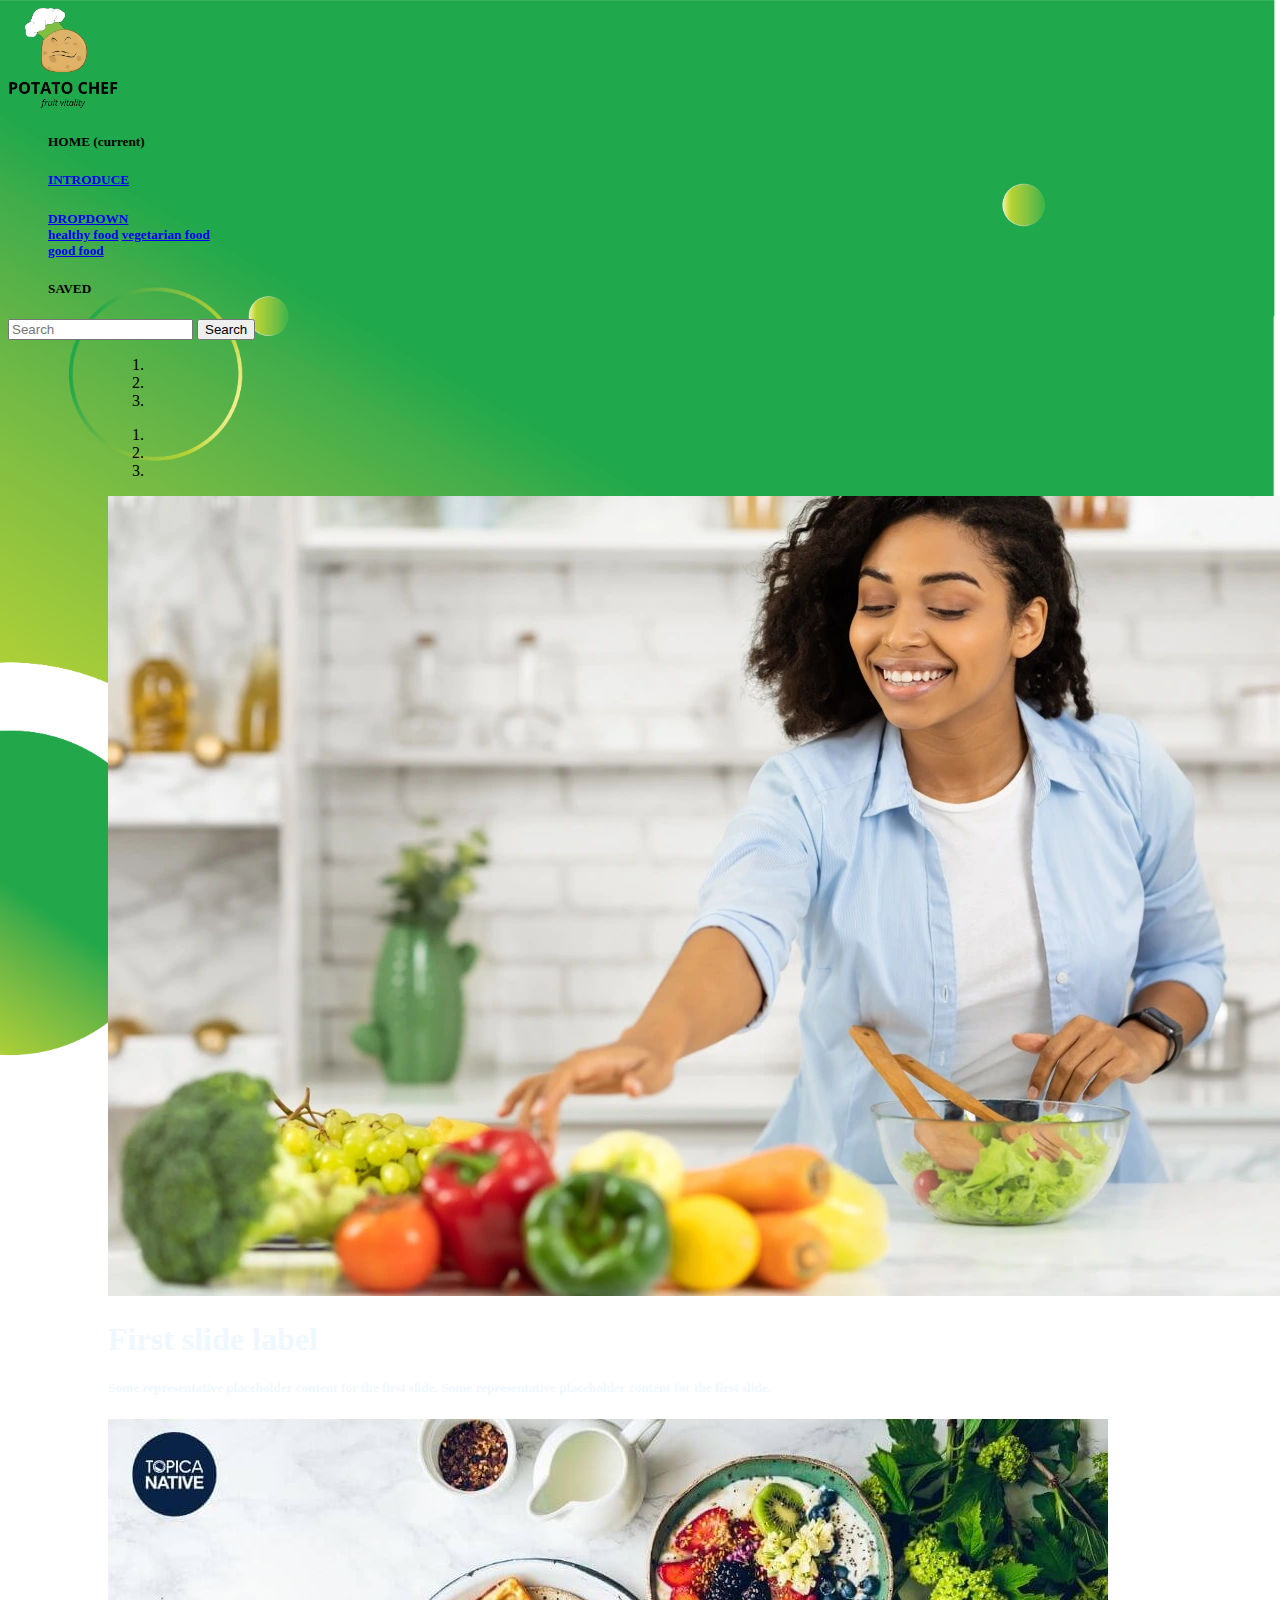
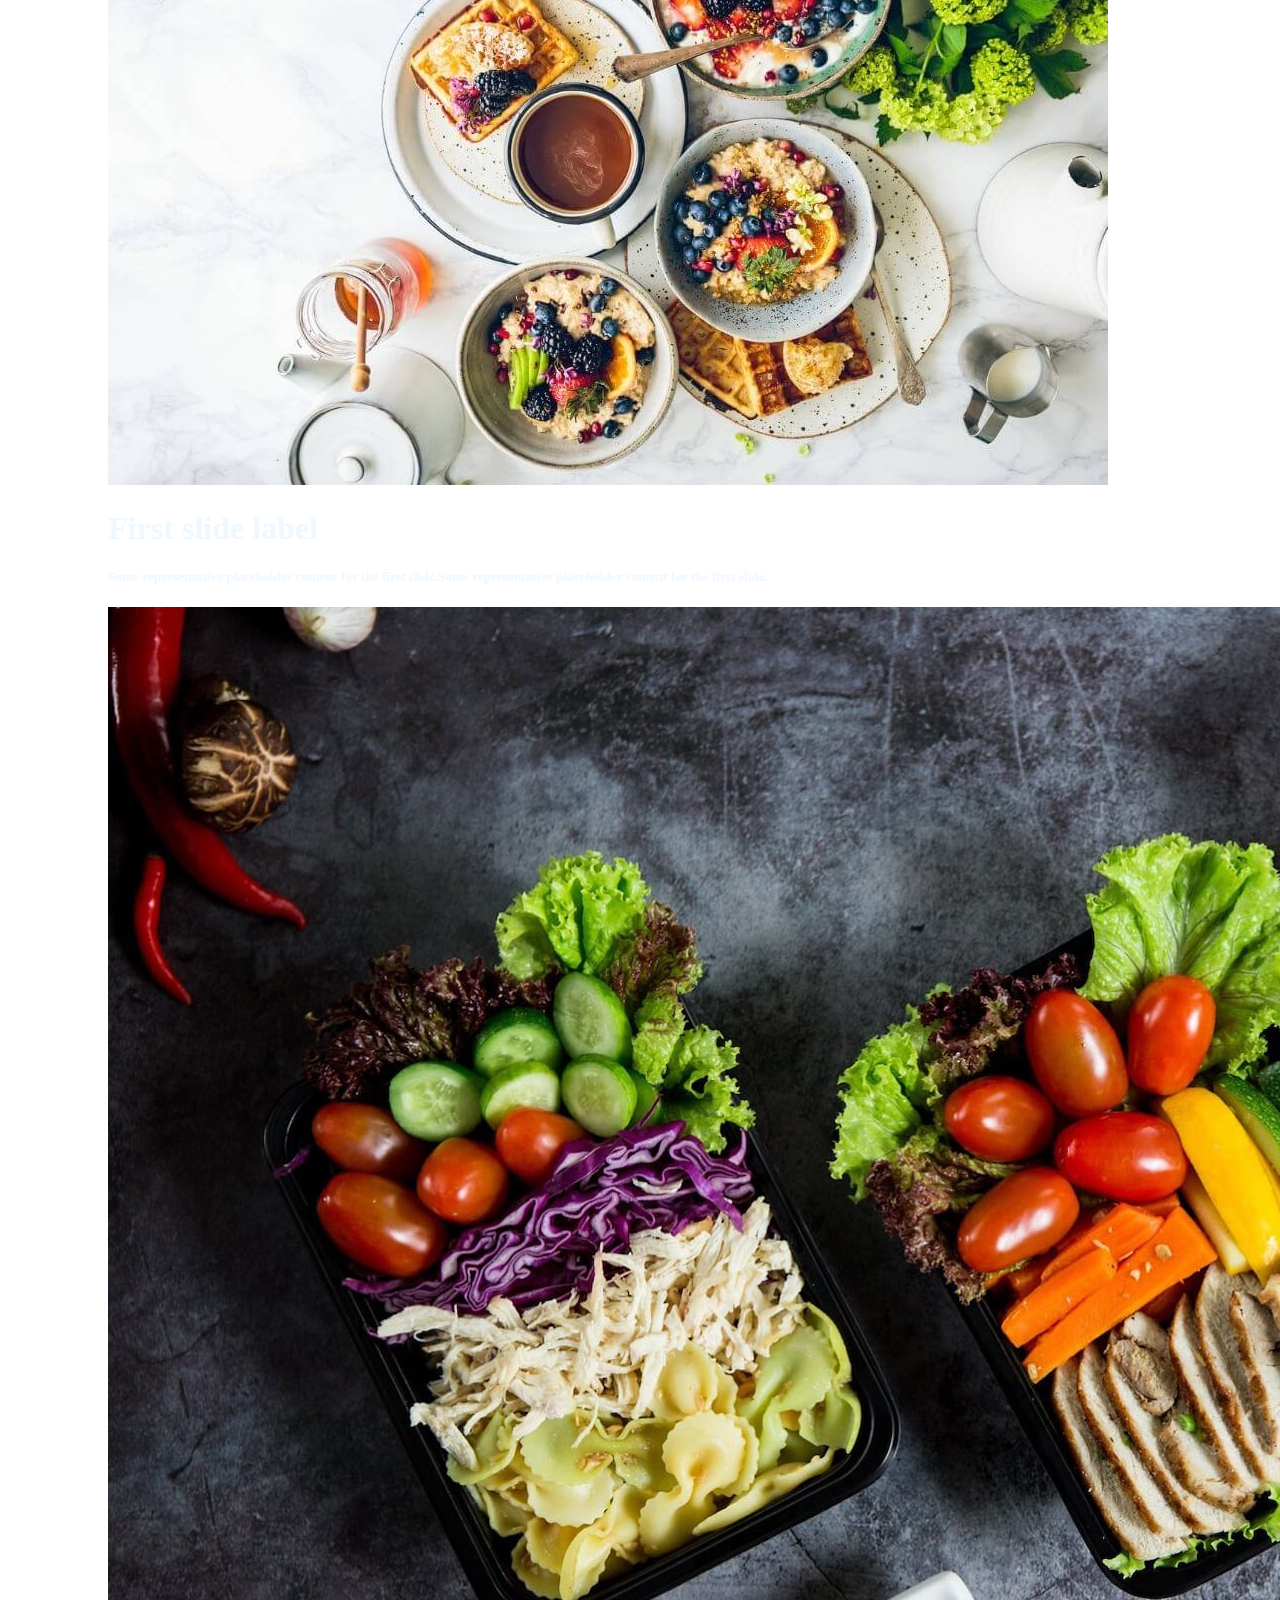
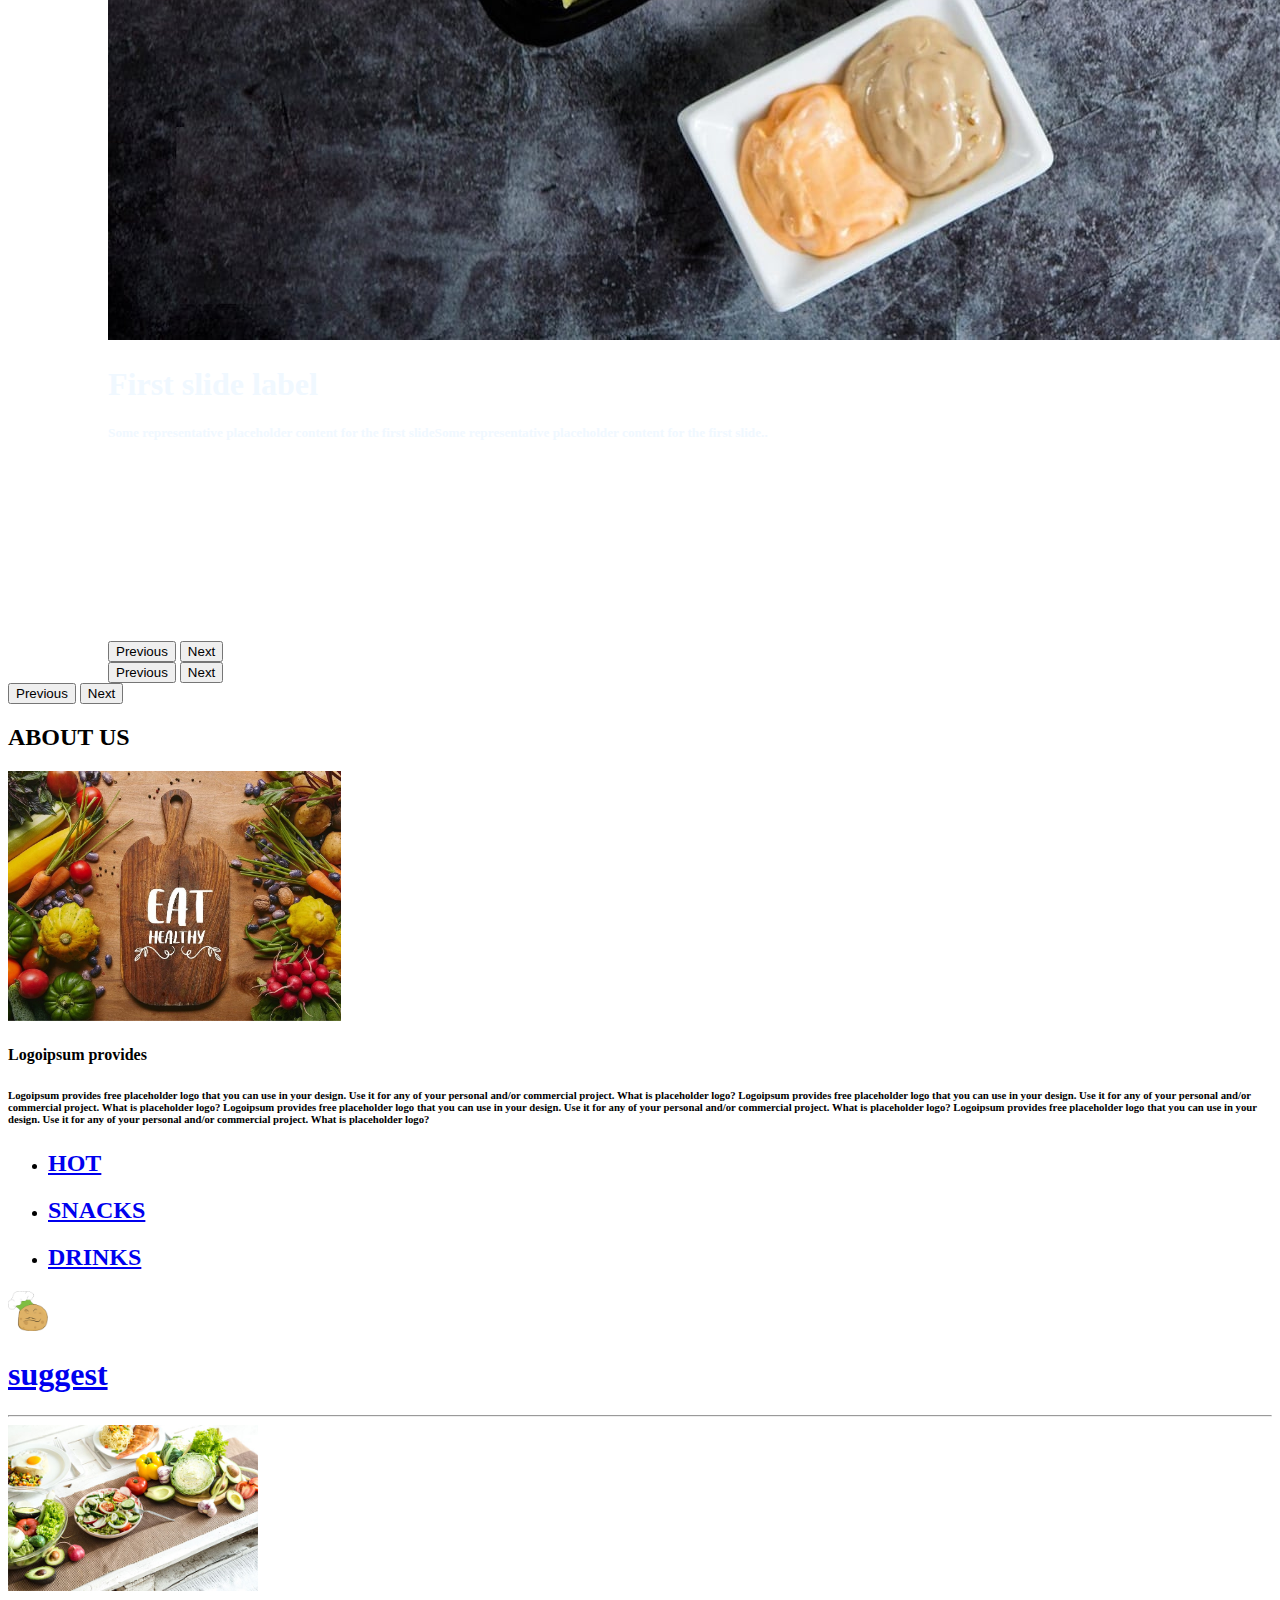
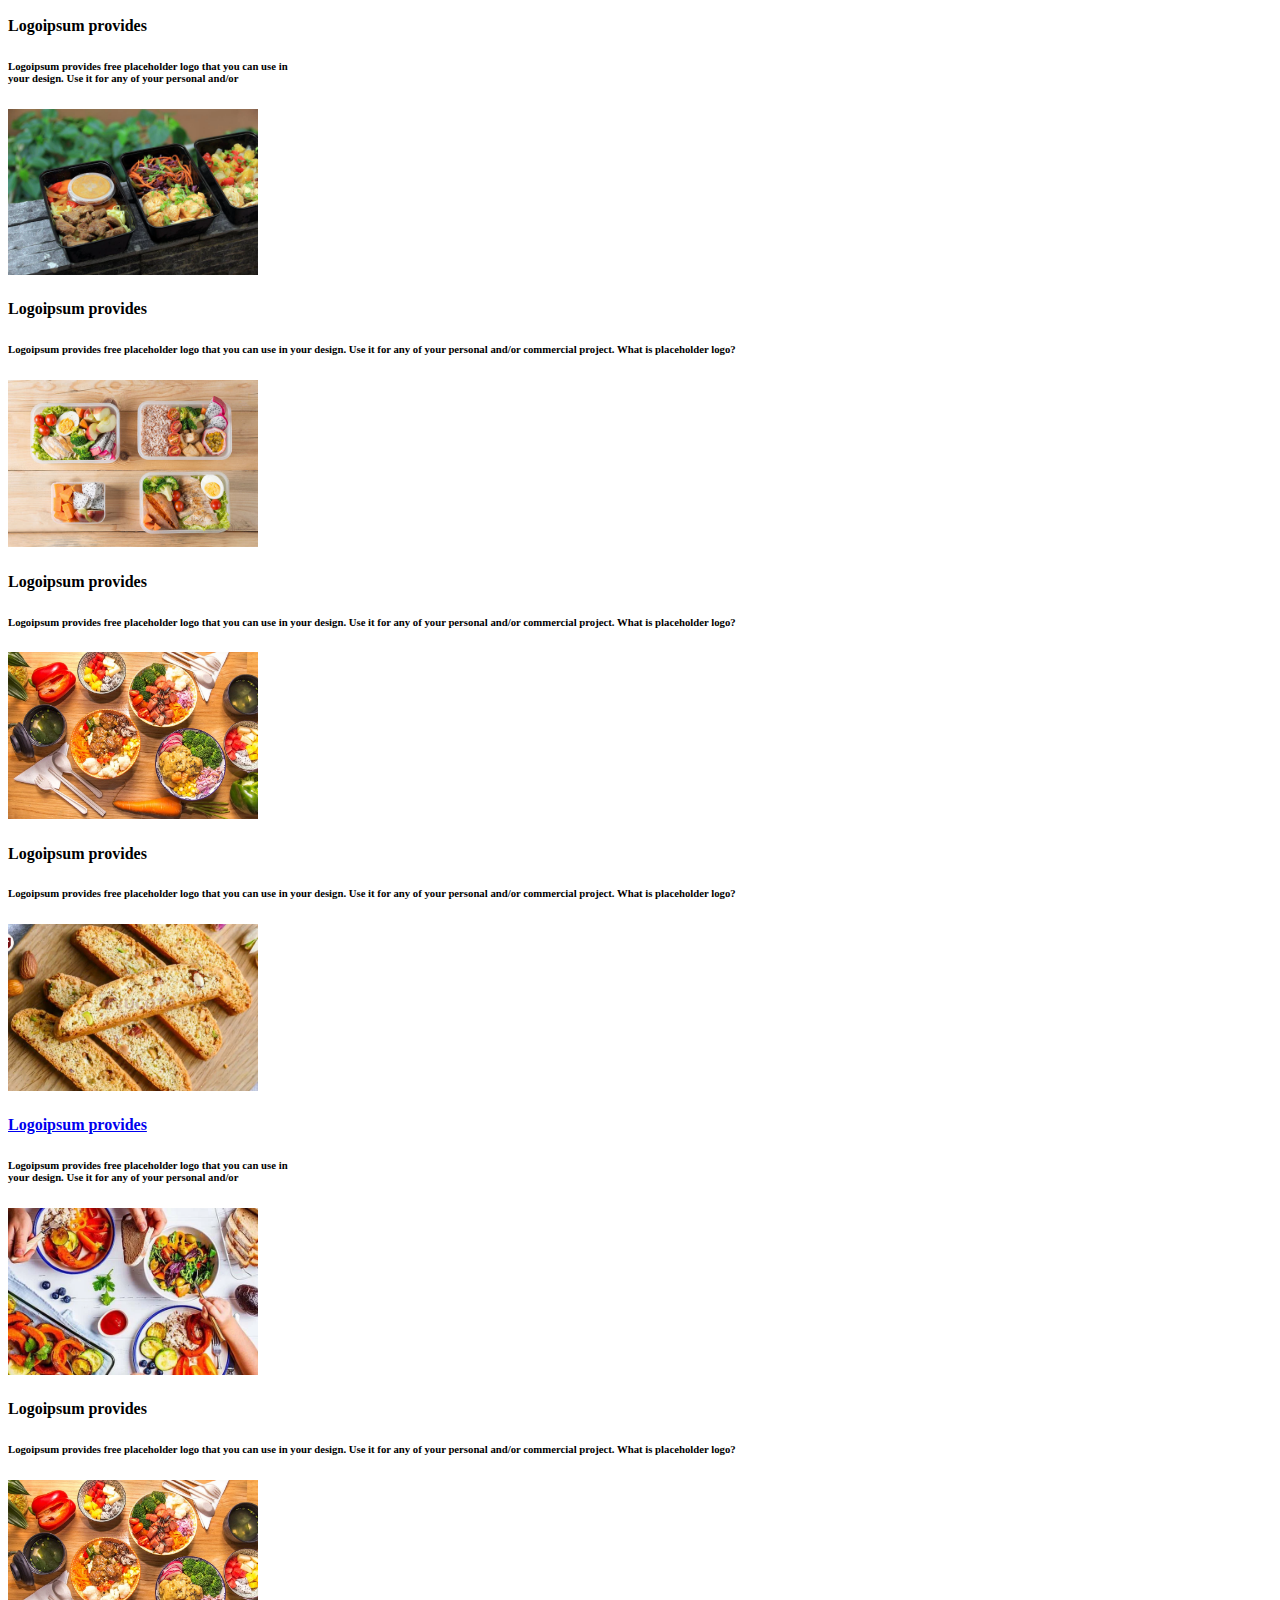
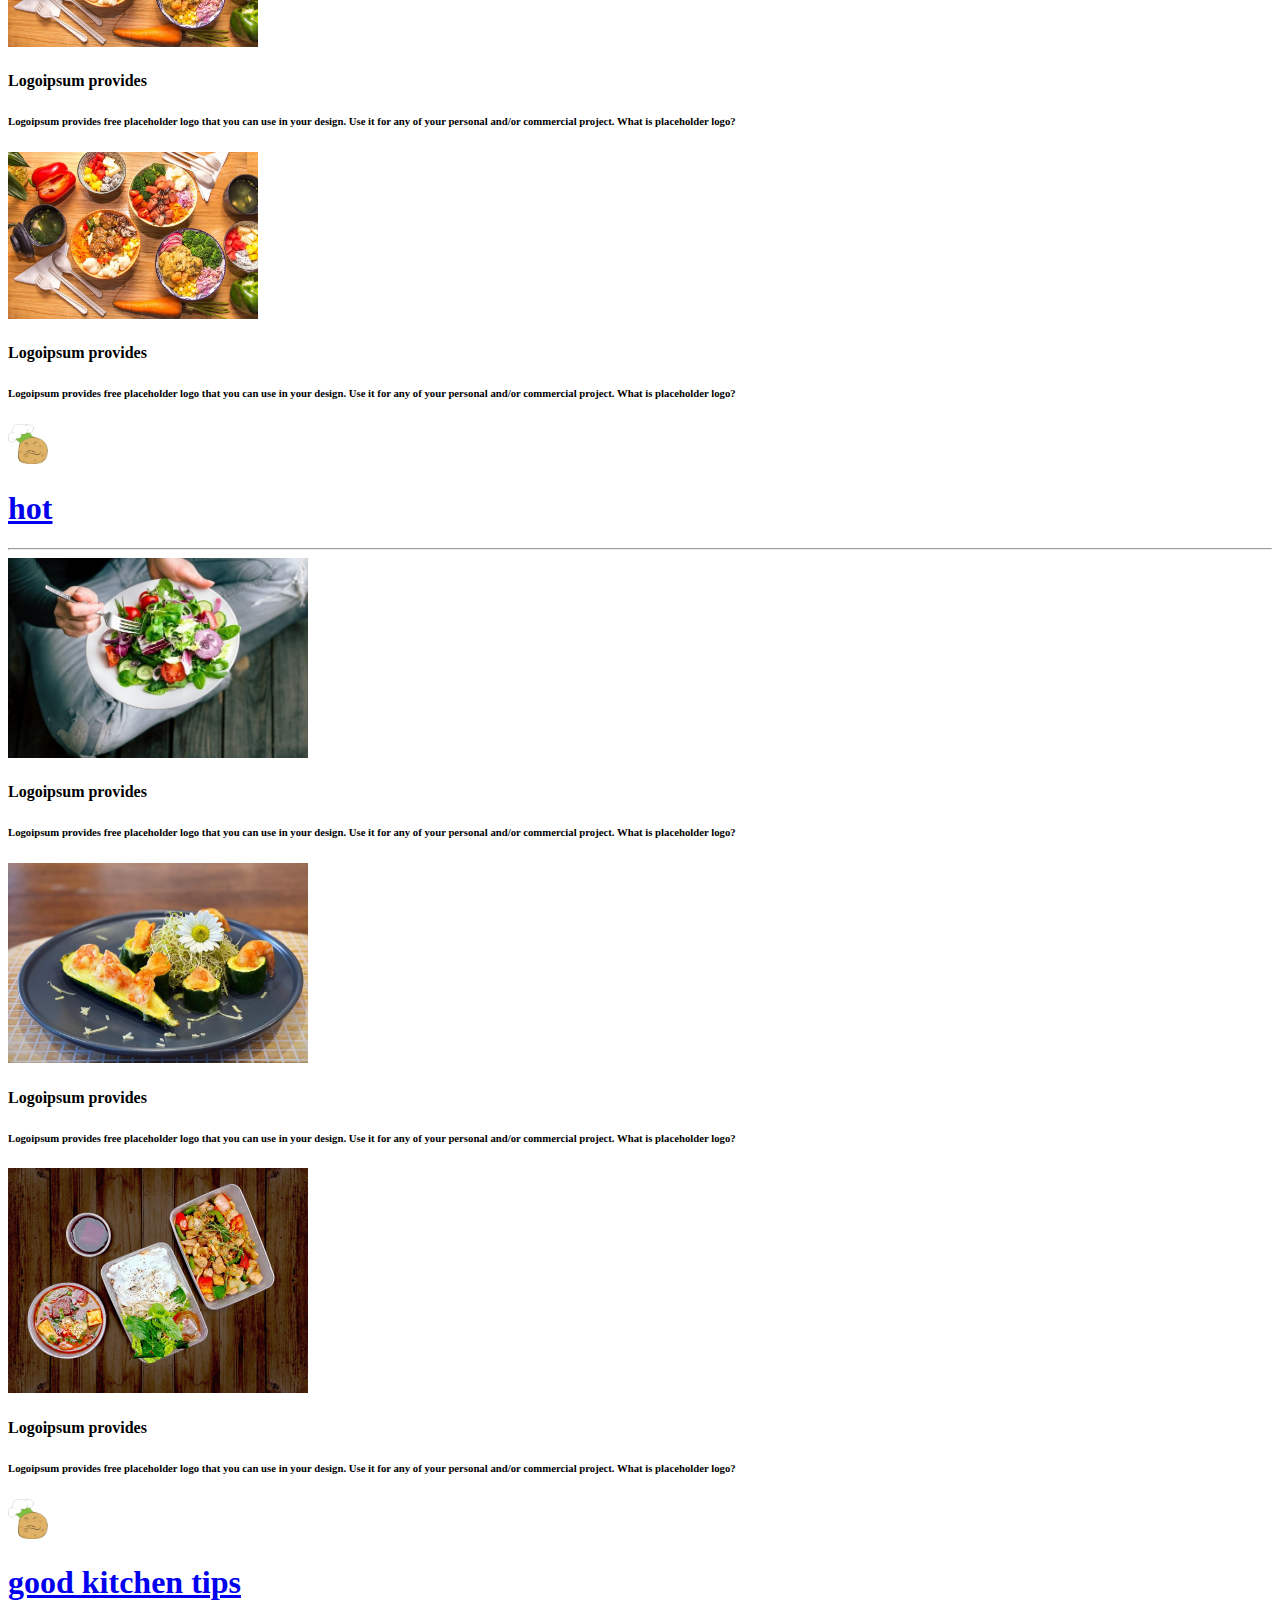
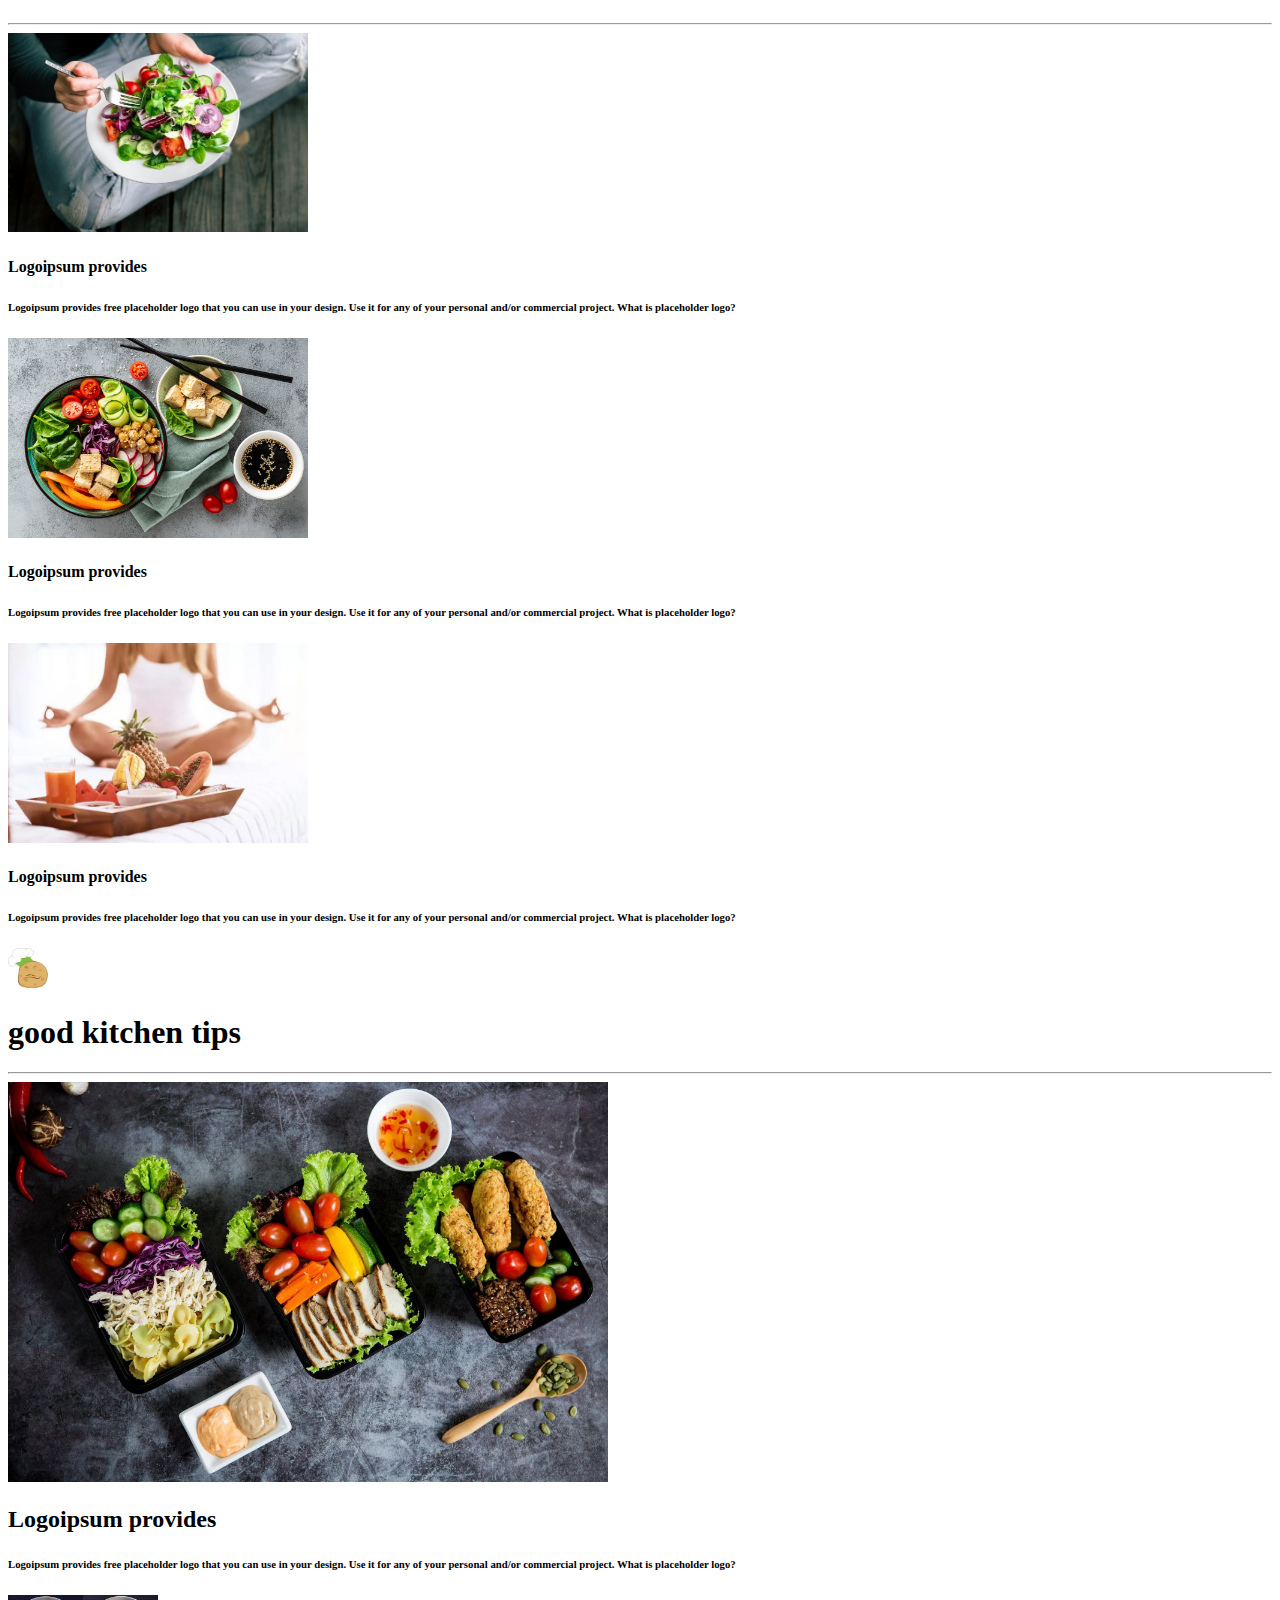
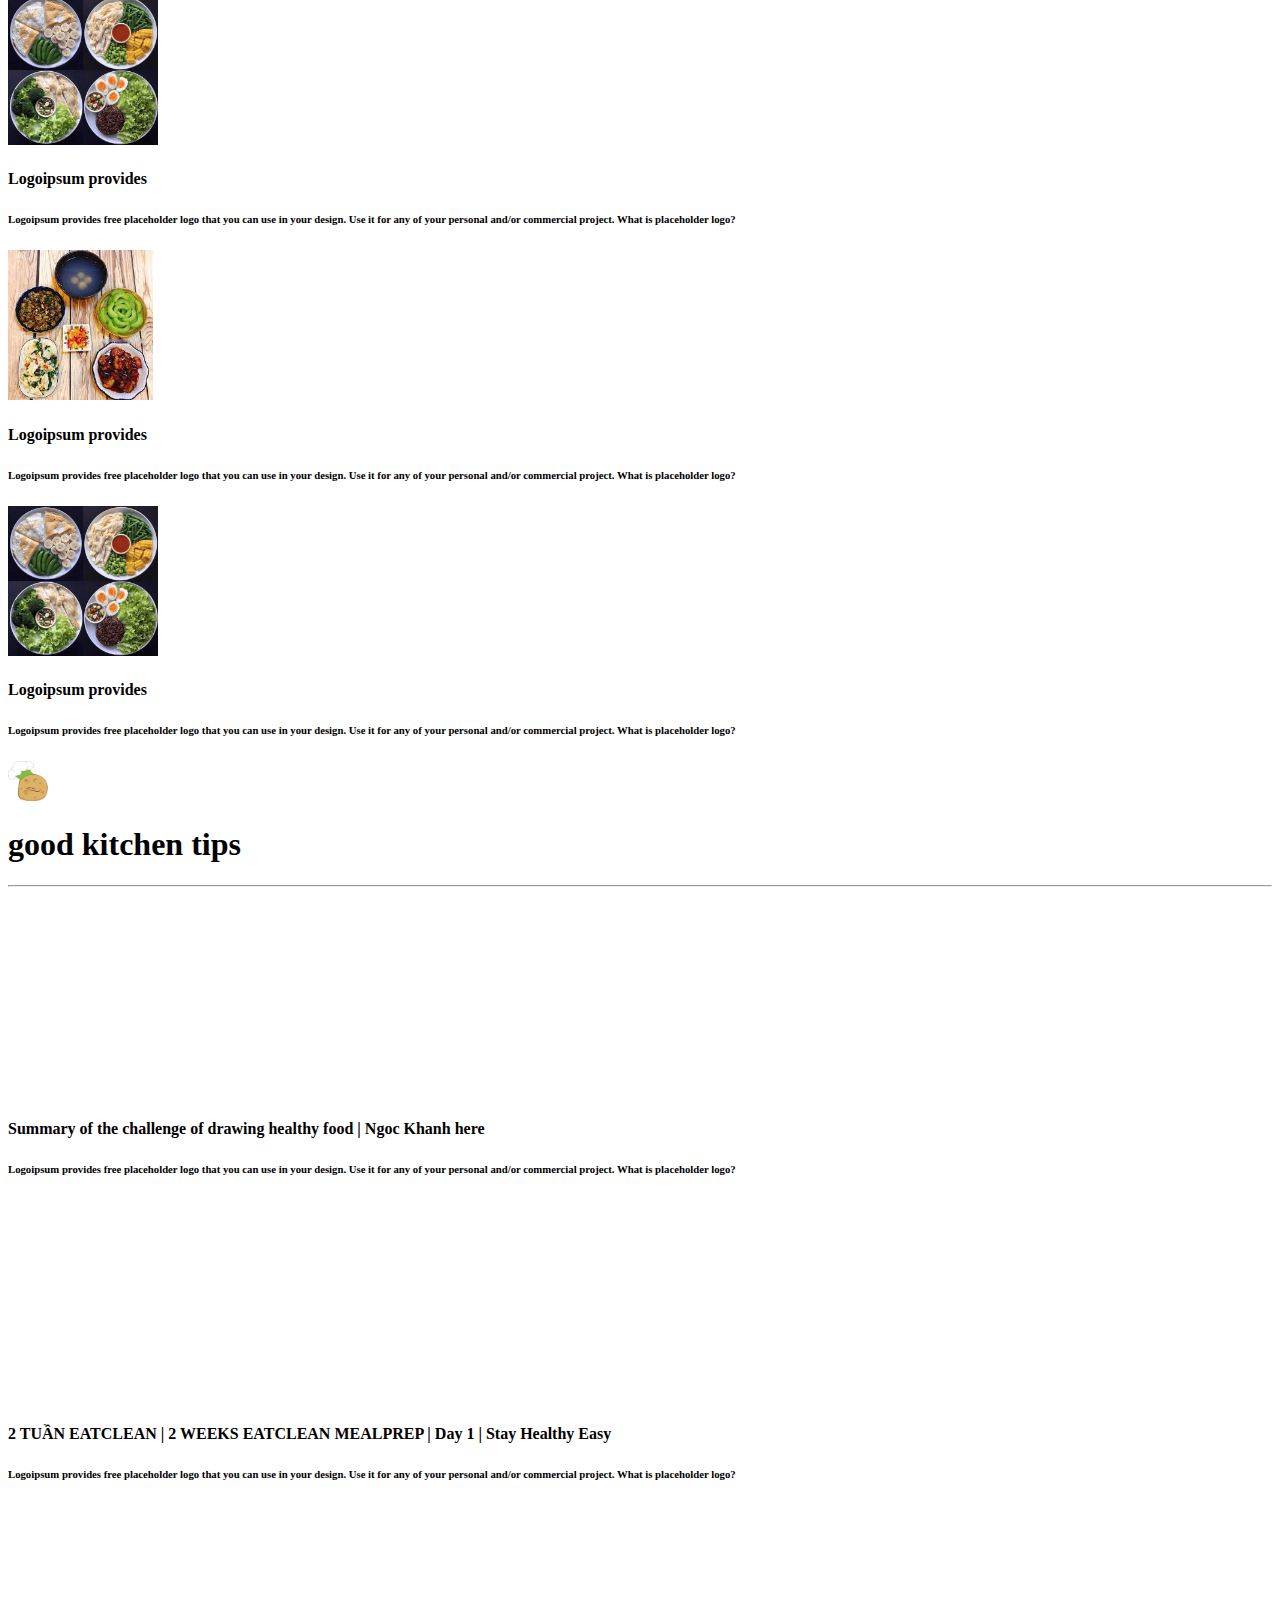
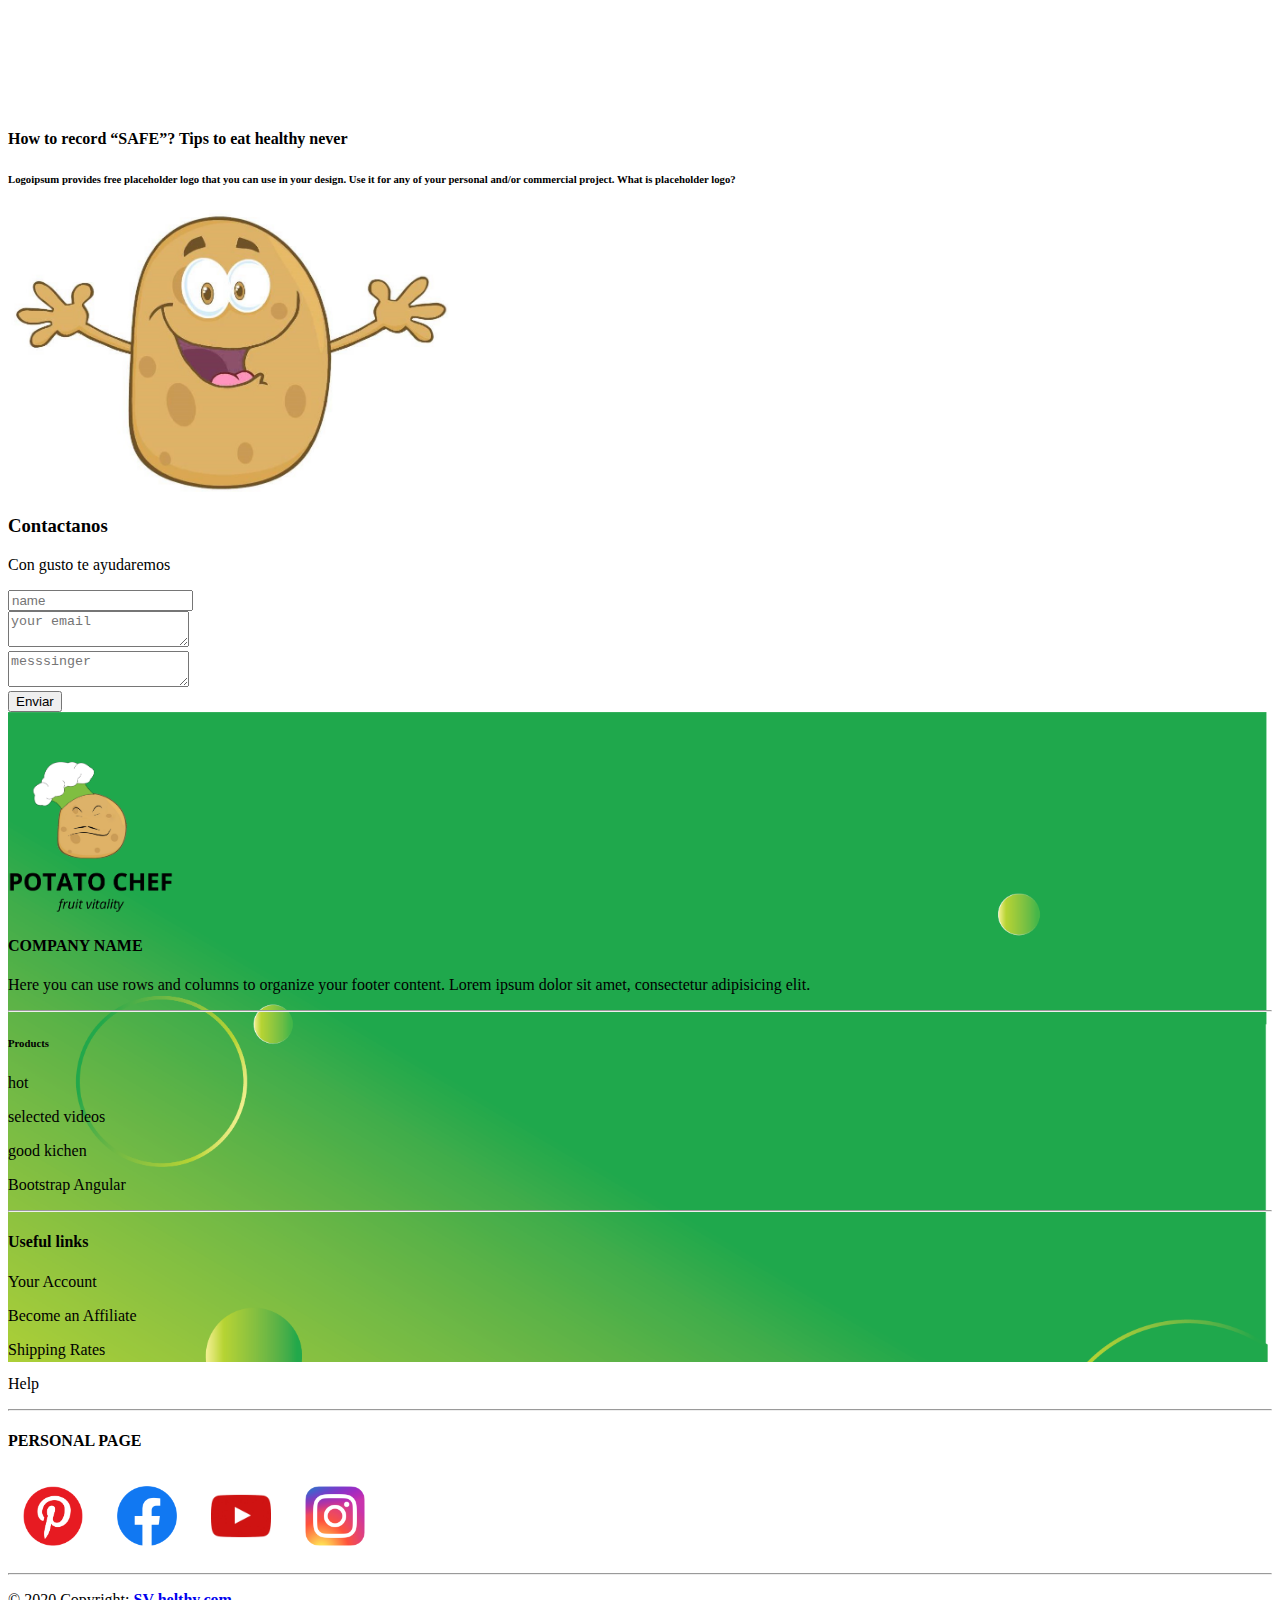
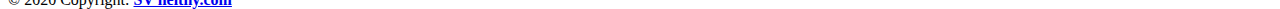
<file: index.html>
<!doctype html>
<html>
<head>
<meta charset="utf-8">
<title>Untitled Document</title>
	<link type="text/css" rel="stylesheet" href="bai555.css">
	<link rel="stylesheet" href="https://cdn.jsdelivr.net/npm/bootstrap@4.6.1/dist/css/bootstrap.min.css" integrity="sha384-zCbKRCUGaJDkqS1kPbPd7TveP5iyJE0EjAuZQTgFLD2ylzuqKfdKlfG/eSrtxUkn" crossorigin="anonymous">
</head>
	<body>
	<nav class="navbar navbar-expand-lg navbar-light p-4 bg-success shadow rounded">
 <div class="text-center pl-5">
			<img height="100px"  src="logo.png" class="rounded" alt="C:\Users\Uyen Nguyen\bai555\">
		</div>

  <div class="collapse navbar-collapse px-5" id="navbarSupportedContent">
    <ul class="navbar-nav mr-auto ">
      <h5 class="nav-item active ">
        <a class="nav-link text-warning " >HOME <span class="sr-only">(current)</span></a>
      </h5>
      <h5 class="nav-item ">
        <a class="nav-link text-warning ml-3" href="gioithieu.html"> INTRODUCE</a>
      </h5>
      <h5 class="nav-item dropdown">
        <a class="nav-link dropdown-toggle text-warning ml-3" href="#" id="navbarDropdown" role="button" data-toggle="dropdown" aria-expanded="false">
          DROPDOWN
        </a>
        <div class="dropdown-menu" aria-labelledby="navbarDropdown">
          <a class="dropdown-item" href="congthuc2.html">healthy food</a>
          <a class="dropdown-item" href="coongthuc.html">vegetarian food</a>
          <div class="dropdown-divider"></div>
          <a class="dropdown-item" href="congthuc2.html">good food</a>
        </div>
      </h5>
      <h5 class="nav-item">
        <a class="nav-link disabled text-warning ml-3"> SAVED</a>
      </h5>
    </ul>
    <form class="form-inline my-2 my-lg-0">
      <input class="form-control mr-sm-2" type="search" placeholder="Search" aria-label="Search">
      <button class="btn btn-outline my-2 my-sm-0 bg-warning" type="submit">Search</button>
    </form>
  </div>
</nav>
	<div id="carouselExampleIndicators" class="carousel slide" data-ride="carousel">
  <ol class="carousel-indicators">
    <li data-target="#carouselExampleIndicators" data-slide-to="0" class="active"></li>
    <li data-target="#carouselExampleIndicators" data-slide-to="1"></li>
    <li data-target="#carouselExampleIndicators" data-slide-to="2"></li>
  </ol>
 <div id="carouselExampleCaptions" class="carousel slide" data-ride="carousel">
  <ol class="carousel-indicators">
    <li data-target="#carouselExampleCaptions" data-slide-to="0" class="active"></li>
    <li data-target="#carouselExampleCaptions" data-slide-to="1"></li>
    <li data-target="#carouselExampleCaptions" data-slide-to="2"></li>
  </ol>
  <div class="carousel-inner">
    <div class="carousel-item active  p-5">
      <img src="young-woman-healthy-meals.webp" class="d-block w-100" alt="C:\Users\Uyen Nguyen\bai555\">
      <div class="carousel-caption d-none d-md-block mb-5 text-warning bg-white btn">
        <h1>First slide label</h1>
        <h5>Some representative placeholder content for the first slide.
		  Some representative placeholder content for the first slide.</h5>
      </div>
    </div>
    <div class="carousel-item p-5">
      <img src="healthy-food-topica.jpg" class="d-block w-100" alt="C:\Users\Uyen Nguyen\bai555\">
      <div class="carousel-caption d-none d-md-block mb-5 text-warning bg-white btn">
         <h1>First slide label</h1>
        <h5>Some representative placeholder content for the first slide.Some representative placeholder content for the first slide.</h5>
      </div>
    </div>
    <div class="carousel-item  p-5">
      <img src="fitfood-feature.jpg" class="d-block w-100" alt="C:\Users\Uyen Nguyen\bai555\">
      <div class="carousel-caption d-none d-md-block mb-5 text-warning bg-white btn">
          <h1>First slide label</h1>
        <h5>Some representative placeholder content for the first slideSome representative placeholder content for the first slide..</h5>
      </div>
    </div>
  </div>
  <button class="carousel-control-prev" type="button" data-target="#carouselExampleCaptions" data-slide="prev">
    <span class="carousel-control-prev-icon" aria-hidden="true"></span>
    <span class="sr-only">Previous</span>
  </button>
  <button class="carousel-control-next" type="button" data-target="#carouselExampleCaptions" data-slide="next">
    <span class="carousel-control-next-icon" aria-hidden="true"></span>
    <span class="sr-only">Next</span>
  </button>
</div>
  <button class="carousel-control-prev" type="button" data-target="#carouselExampleIndicators" data-slide="prev">
    <span class="carousel-control-prev-icon" aria-hidden="true"></span>
    <span class="sr-only">Previous</span>
  </button>
  <button class="carousel-control-next" type="button" data-target="#carouselExampleIndicators" data-slide="next">
    <span class="carousel-control-next-icon" aria-hidden="true"></span>
    <span class="sr-only">Next</span>
  </button>
</div>
  <button class="carousel-control-prev" type="button" data-target="#carouselExampleCaptions" data-slide="prev">
    <span class="carousel-control-prev-icon" aria-hidden="true"></span>
    <span class="sr-only">Previous</span>
  </button>
  <button class="carousel-control-next" type="button" data-target="#carouselExampleCaptions" data-slide="next">
    <span class="carousel-control-next-icon" aria-hidden="true"></span>
    <span class="sr-only">Next</span>
  </button>
		<div class="container trang2 mt-5">
			<div class="m-5">
			<h2 class=" text-center display-4 font-weight-bold text-success">ABOUT US</h2>
           </div>		<div class="row mt-3">
								<div class="col-4 mb-5">
					<img  height="250px" src="banh-ngu-coc-an-kieng-baker-baking-blog-92-390ef7cb-af58-435b-bf12-5432bf5f9e23.webp" alt="C:\Users\Uyen Nguyen\bai555\"></div>
								<div class="col-8">
					<h4 class="mb-3">Logoipsum provides</h4>
					<h6 class="text-black-50 ">Logoipsum provides free placeholder logo that you can use in your design. Use it for any of your personal and/or commercial project. What is placeholder logo? Logoipsum provides free placeholder logo that you can use in your design. Use it for any of your personal and/or commercial project. What is placeholder logo? Logoipsum provides free placeholder logo that you can use in your design. Use it for any of your personal and/or commercial project. What is placeholder logo? Logoipsum provides free placeholder logo that you can use in your design. Use it for any of your personal and/or commercial project. What is placeholder logo?</h6>
									</div>
							</div>	
			</div>
	<div id="navbar-example2" class="navbar navbar-light pt-5 bg-success mt-5">
<ul class="nav nav-pills pb-5">
    <li class="nav-item ">
      <a class="nav-link text-warning " href="#fat"><h2>HOT</h2></a>
    </li>
    <li class="nav-item">
      <a class="nav-link text-warning " href="#mdo"><h2>SNACKS</h2></a>
    </li>
    <li class="nav-item ">
      <a class="nav-link text-warning bg-transparent" href="#man"><h2>DRINKS</h2></a>
    </li>
  </ul>
</div>
<div data-spy="scroll" data-target="#navbar-example2" data-offset="0" class="p-5 "> 
  <div id="fat" class="container">
	  <div class="row py-4">
			<img width="40px" height="40px" src="logo o.png" alt="C:\Users\Uyen Nguyen\bai555\">
		  <a href="gioithieu.html"> <h1 class="text-success pl-3">suggest</h1></a>
			<hr class="bor m-4">
				</div>
	 <div class="row ">
				<div class="col-3" style="width:18rem">
					<a href="coongthuc.html"><img class="shadow-lg bg-white rounded" width="250" src="eat-clean-la-gi-01.jpg" alt="C:\Users\Uyen Nguyen\bai555\"></a>
					<h4 class="py-3 text-success">Logoipsum provides</h4>
					<h6 class="text-black-50 ">Logoipsum provides free placeholder logo that you can use in your design. Use it for any of your personal and/or </h6>
			</div>
						<div class="col-3">
					<img class="shadow-lg bg-white rounded" width="250" src="ems3-15542620135731935027285.webp" alt="C:\Users\Uyen Nguyen\bai555\">
					<h4 class="py-3">Logoipsum provides</h4>
					<h6 class="text-black-50">Logoipsum provides free placeholder logo that you can use in your design. Use it for any of your personal and/or commercial project. What is placeholder logo?</h6>
			</div>
						<div class="col-3">
					<img class="shadow-lg bg-white rounded" width="250" src="b0d386720ab8392878162b6a614d8e0a.png" alt="C:\Users\Uyen Nguyen\bai555\">
					<h4 class="py-3">Logoipsum provides</h4>
					<h6 class="text-black-50">Logoipsum provides free placeholder logo that you can use in your design. Use it for any of your personal and/or commercial project. What is placeholder logo?</h6>
			</div>
		 			<div class="col-3">
					<img class="shadow-lg bg-white rounded" width="250" src="dia-chi-ban-do-an-healthy-ngon-va-chat-luong-nhat-hai-phong-279699.jpg" alt="C:\Users\Uyen Nguyen\bai555\">
					<h4 class="py-3">Logoipsum provides</h4>
					<h6 class="text-black-50">Logoipsum provides free placeholder logo that you can use in your design. Use it for any of your personal and/or commercial project. What is placeholder logo?</h6>
			</div>
				</div>
	   <div class="row py-5">
				<div class="col-3" style="width:18rem">
					<img class="shadow-lg bg-white rounded" width="250" src="Untitled.jpg" alt="C:\Users\Uyen Nguyen\bai555\">
					<a href="coongthuc.html"><h4 class="py-3 text-success">Logoipsum provides</h4></a>
					<h6 class="text-black-50 ">Logoipsum provides free placeholder logo that you can use in your design. Use it for any of your personal and/or </h6>
			</div>
						<div class="col-3">
					<img class="shadow-lg bg-white rounded" width="250" src="che-do-an-healthy-giup-phan-cai-thien-suc-khoe (1).webp" alt="C:\Users\Uyen Nguyen\bai555\">
					<h4 class="py-3">Logoipsum provides</h4>
					<h6 class="text-black-50">Logoipsum provides free placeholder logo that you can use in your design. Use it for any of your personal and/or commercial project. What is placeholder logo?</h6>
			</div>
						<div class="col-3">
					<img class="shadow-lg bg-white rounded" width="250" src="dia-chi-ban-do-an-healthy-ngon-va-chat-luong-nhat-hai-phong-279699.jpg" alt="C:\Users\Uyen Nguyen\bai555\">
					<h4 class="py-3">Logoipsum provides</h4>
					<h6 class="text-black-50">Logoipsum provides free placeholder logo that you can use in your design. Use it for any of your personal and/or commercial project. What is placeholder logo?</h6>
			</div>
		 			<div class="col-3">
					<img class="shadow-lg bg-white rounded" width="250" src="dia-chi-ban-do-an-healthy-ngon-va-chat-luong-nhat-hai-phong-279699.jpg" alt="C:\Users\Uyen Nguyen\bai555\">
					<h4 class="py-3">Logoipsum provides</h4>
					<h6 class="text-black-50">Logoipsum provides free placeholder logo that you can use in your design. Use it for any of your personal and/or commercial project. What is placeholder logo?</h6>
			</div>
				</div>
	  </div>
	</div>
  <div id="mdo" class="container py-5 my-5">
	 <div class="row">
			<img width="40px" height="40px" src="logo o.png" alt="C:\Users\Uyen Nguyen\bai555\">
			<a href="coongthuc.html"><h1 class="text-success pl-4">hot</h1></a>
			<hr class="bor">
				</div>
	<div class="row  my-4">
				<div class="col-4">
					<a href="gioithieu.html"><img width="300" src="1851_a-person-sitting-on-the-floor-eating-a-healthy-salad.jpg" alt="C:\Users\Uyen Nguyen\bai555\"></a>
					<h4 class="py-3 text-success">Logoipsum provides</h4>
					<h6 class="text-black-50">Logoipsum provides free placeholder logo that you can use in your design. Use it for any of your personal and/or commercial project. What is placeholder logo?</h6>
			</div>
						<div class="col-4">
					<img width="300" src="61.jpg" alt="C:\Users\Uyen Nguyen\bai555\">
					<h4 class="py-3">Logoipsum provides</h4>
					<h6 class="text-black-50">Logoipsum provides free placeholder logo that you can use in your design. Use it for any of your personal and/or commercial project. What is placeholder logo?</h6>
			</div>
						<div class="col-4">
					<img width="300" src="xanh3-15542619816001403234919.webp" alt="C:\Users\Uyen Nguyen\bai555\">
					<h4 class="py-3">Logoipsum provides</h4>
					<h6 class="text-black-50">Logoipsum provides free placeholder logo that you can use in your design. Use it for any of your personal and/or commercial project. What is placeholder logo?</h6>
			</div>
				</div>
	  </div>
	              <div id="man" class="container py-5 my-5">
					  <div class="row">
			<img width="40px" height="40px" src="logo o.png" alt="C:\Users\Uyen Nguyen\bai555\">
			<a href="gioithieu.html"><h1 class="text-success pl-4">good kitchen tips</h1></a>
			<hr class="bor">
	<div class="row my-4">
				<div class="col-4">
					<img width="300" src="1851_a-person-sitting-on-the-floor-eating-a-healthy-salad.jpg" alt="C:\Users\Uyen Nguyen\bai555\">
					<h4 class="py-3">Logoipsum provides</h4>
					<h6 class="text-black-50">Logoipsum provides free placeholder logo that you can use in your design. Use it for any of your personal and/or commercial project. What is placeholder logo?</h6>
			</div>
						<div class="col-4">
					<img width="300" src="11-bua-toi-eat-clean-giau-duong-chat-ban-nen-chon.jfif" alt="C:\Users\Uyen Nguyen\bai555\">
					<h4 class="py-3">Logoipsum provides</h4>
					<h6 class="text-black-50">Logoipsum provides free placeholder logo that you can use in your design. Use it for any of your personal and/or commercial project. What is placeholder logo?</h6>
			</div>
						<div class="col-4">
					<img width="300" src="an-chay-va-thien-dinh.webp" alt="C:\Users\Uyen Nguyen\bai555\">
					<h4 class="py-3">Logoipsum provides</h4>
					<h6 class="text-black-50">Logoipsum provides free placeholder logo that you can use in your design. Use it for any of your personal and/or commercial project. What is placeholder logo?</h6>
			</div>
				</div>
              </div>
	           </div>
		<div class="container py-5 my-5">
			<div class="row py-4">
			<img width="40px" height="40px" src="logo o.png" alt="C:\Users\Uyen Nguyen\bai555\">
			<h1 class="text-success pl-3">good kitchen tips</h1>
			<hr class="bor">
				</div>
			<div class="row">
				<div class="col-7 ">
					<img height="400px" src="fitfood-feature.jpg" alt="C:\Users\Uyen Nguyen\bai555\">
					<h2 class="py-2">Logoipsum provides</h2>
					<h6 class="text-black-50">Logoipsum provides free placeholder logo that you can use in your design. Use it for any of your personal and/or commercial project. What is placeholder logo?</h6>
			</div>
						<div class="col-5">
							<div class="row ">
								<div class="col-4 ">
					<img  height="150px" src="thuc-don-healthy-1.jpg" alt="C:\Users\Uyen Nguyen\bai555\"></div>
								<div class="col-8">
					<h4>Logoipsum provides</h4>
					<h6 class="text-black-50 ">Logoipsum provides free placeholder logo that you can use in your design. Use it for any of your personal and/or commercial project. What is placeholder logo?</h6>
									</div>
							</div>	
								<div class="row mt-3">
								<div class="col-4">
					<img  height="150px" src="images.jfif" alt="C:\Users\Uyen Nguyen\bai555\"></div>
								<div class="col-8">
					<h4>Logoipsum provides</h4>
					<h6 class="text-black-50 ">Logoipsum provides free placeholder logo that you can use in your design. Use it for any of your personal and/or commercial project. What is placeholder logo?</h6>
									</div>
							</div>	
								<div class="row mt-3">
								<div class="col-4">
					<img  height="150px" src="thuc-don-healthy-1.jpg" alt="C:\Users\Uyen Nguyen\bai555\"></div>
								<div class="col-8">
					<h4>Logoipsum provides</h4>
					<h6 class="text-black-50 ">Logoipsum provides free placeholder logo that you can use in your design. Use it for any of your personal and/or commercial project. What is placeholder logo?</h6>
									</div>
							</div>	
				</div>
		</div>
			</div>
		<div class="container py-5 my-5" >
			<div class="row">
			<img width="40px" height="40px" src="logo o.png" alt="C:\Users\Uyen Nguyen\bai555\">
			<h1 class="text-success pl-4">good kitchen tips</h1>
			<hr class="bor">
				</div>
			<div class="row my-5">
				<div class="col-4">
					<iframe width="350" height="200" src="https://www.youtube.com/embed/P5TeViA7RCM" title="YouTube video player" frameborder="0" allow="accelerometer; autoplay; clipboard-write; encrypted-media; gyroscope; picture-in-picture" allowfullscreen></iframe>
					<h4>Summary of the challenge of drawing healthy food | Ngoc Khanh here</h4>
					<h6 class="text-black-50">Logoipsum provides free placeholder logo that you can use in your design. Use it for any of your personal and/or commercial project. What is placeholder logo?</h6>
			</div>
						<div class="col-4">
					<iframe  width="350" height="200" src="https://www.youtube.com/embed/bhENMNTTjww" title="YouTube video player" frameborder="0" allow="accelerometer; autoplay; clipboard-write; encrypted-media; gyroscope; picture-in-picture" allowfullscreen></iframe>
					<h4>2 TUẦN EATCLEAN | 2 WEEKS EATCLEAN MEALPREP | Day 1 | Stay Healthy Easy</h4>
					<h6 class="text-black-50">Logoipsum provides free placeholder logo that you can use in your design. Use it for any of your personal and/or commercial project. What is placeholder logo?</h6>
			</div>
						<div class="col-4 " >
					<iframe width="350" height="200" src="https://www.youtube.com/embed/zFRIsAu-tJs" title="YouTube video player" frameborder="0" allow="accelerometer; autoplay; clipboard-write; encrypted-media; gyroscope; picture-in-picture" allowfullscreen></iframe>
					<h4>How to record “SAFE”? Tips to eat healthy never</h4>
					<h6 class="text-black-50">Logoipsum provides free placeholder logo that you can use in your design. Use it for any of your personal and/or commercial project. What is placeholder logo?</h6>
			</div>
				</div>
		</div>
		<div class="container text-lg-center mt-5">
			<div class="row justify-content-end">
				<div class="m-auto">
		<img width="450px" src="maxresdefault (1).jpg" alt="C:\Users\Uyen Nguyen\bai555\">
				</div>
		<div class="col-12 col-md-8 col-lg-6 pb-5">
                    <form action="mail.php" method="post">
                        <div class="card border-primary rounded-0">
                            <div class="card-header p-0">
                                <div class="bg-success text-white text-center py-2">
                                    <h3><i class="fa fa-envelope"></i> Contactanos</h3>
                                    <p class="m-0">Con gusto te ayudaremos</p>
                                </div>
                            </div>
                            <div class="card-body p-3">
                                <div class="form-group">
                                    <div class="input-group mb-2">
            
                                        <input type="text" class="form-control" id="nombre" name="nombre" placeholder="name" required>
                                    </div>
                                </div>
                    <div class="form-group">
                                    <div class="input-group mb-2">
                                        <textarea class="form-control" placeholder="your email" required></textarea>
                                    </div>
                                </div>
                                <div class="form-group">
                                    <div class="input-group mb-2">
                                        <textarea class="form-control" placeholder="messsinger" required></textarea>
                                    </div>
                                </div>
                                <div class="text-center mb-5">
                                    <input type="submit" value="Enviar" class="btn bg-success btn-block rounded-0 py-2">
                                </div>
                            </div>

                        </div>
                    </form>
             </div>
                </div>
			</div>
		<div class="trangc mt-5 mt-5">
			 <div class="text-center">
			<img height="150px"  src="logo.png" class="rounded" alt="C:\Users\Uyen Nguyen\bai555\">
		</div>
<footer class="page-footer font-small mdb-color pt-4">
  <div class="container text-center text-md-left">
    <div class="row text-center text-md-left mt-3 pb-3">
      <div class="col-md-3 col-lg-3 col-xl-3 mx-auto mt-3">
        <h4 class=" mb-4 font-weight-bold">COMPANY NAME</h4>
        <p>Here you can use rows and columns to organize your footer content. Lorem ipsum dolor sit amet,
          consectetur
          adipisicing elit.</p>
      </div>
      <hr class="w-100 clearfix d-md-none">
      <div class="col-md-2 col-lg-2 col-xl-2 mx-auto mt-3">
        <h6 class="text-uppercase mb-4 font-weight-bold">Products</h6>
          <p>hot</p>
        <p>selected videos</p>
        <p>good kichen</p>
        <p>Bootstrap Angular</p>
      </div>
      <hr class="w-100 clearfix d-md-none">
      <div class="col-md-3 col-lg-2 col-xl-2 mx-auto mt-3">
        <h4 class="text-uppercase mb-4 font-weight-bold">Useful links</h4>
        <p>Your Account</p>
        <p>Become an Affiliate</p>
        <p>Shipping Rates</p>
        <p>Help</p>
      </div>
      <hr class="w-100 clearfix d-md-none">
      <div class="col-md-5 col-lg-3 col-xl-3 mx-auto mt-3">
        <h4 class="text-uppercase mb-4 font-weight-bold">PERSONAL PAGE</h4>
       <img src="1b7601e035a83c13c208b4ec905ee6d9.png" alt="C:\Users\Uyen Nguyen\bai555\">
		  <img src="768px-Facebook_Logo_(2019).png" alt="C:\Users\Uyen Nguyen\bai555\">
		  <img src="logo-youtube-nut-play-youtube-png-387.jpg" alt="C:\Users\Uyen Nguyen\bai555\">
		  <img src="Instagram_logo_2016.svg.png" alt="C:\Users\Uyen Nguyen\bai555\">
      </div>
    </div>
    <hr>
    <div class="row d-flex align-items-center">
      <div class="col-md-7 col-lg-8">
        <p class="text-center text-md-left">© 2020 Copyright:
          <a href="https://mdbootstrap.com/">
            <strong> SV helthy.com</strong>
          </a>
        </p>
      </div>
    </div>
  </div>
</footer>
		</div>
	<script src="https://cdn.jsdelivr.net/npm/jquery@3.5.1/dist/jquery.slim.min.js" integrity="sha384-DfXdz2htPH0lsSSs5nCTpuj/zy4C+OGpamoFVy38MVBnE+IbbVYUew+OrCXaRkfj" crossorigin="anonymous"></script>
<script src="https://cdn.jsdelivr.net/npm/popper.js@1.16.1/dist/umd/popper.min.js" integrity="sha384-9/reFTGAW83EW2RDu2S0VKaIzap3H66lZH81PoYlFhbGU+6BZp6G7niu735Sk7lN" crossorigin="anonymous"></script>
<script src="https://cdn.jsdelivr.net/npm/bootstrap@4.6.1/dist/js/bootstrap.min.js" integrity="sha384-VHvPCCyXqtD5DqJeNxl2dtTyhF78xXNXdkwX1CZeRusQfRKp+tA7hAShOK/B/fQ2" crossorigin="anonymous"></script>
</body>
</html>
</file>
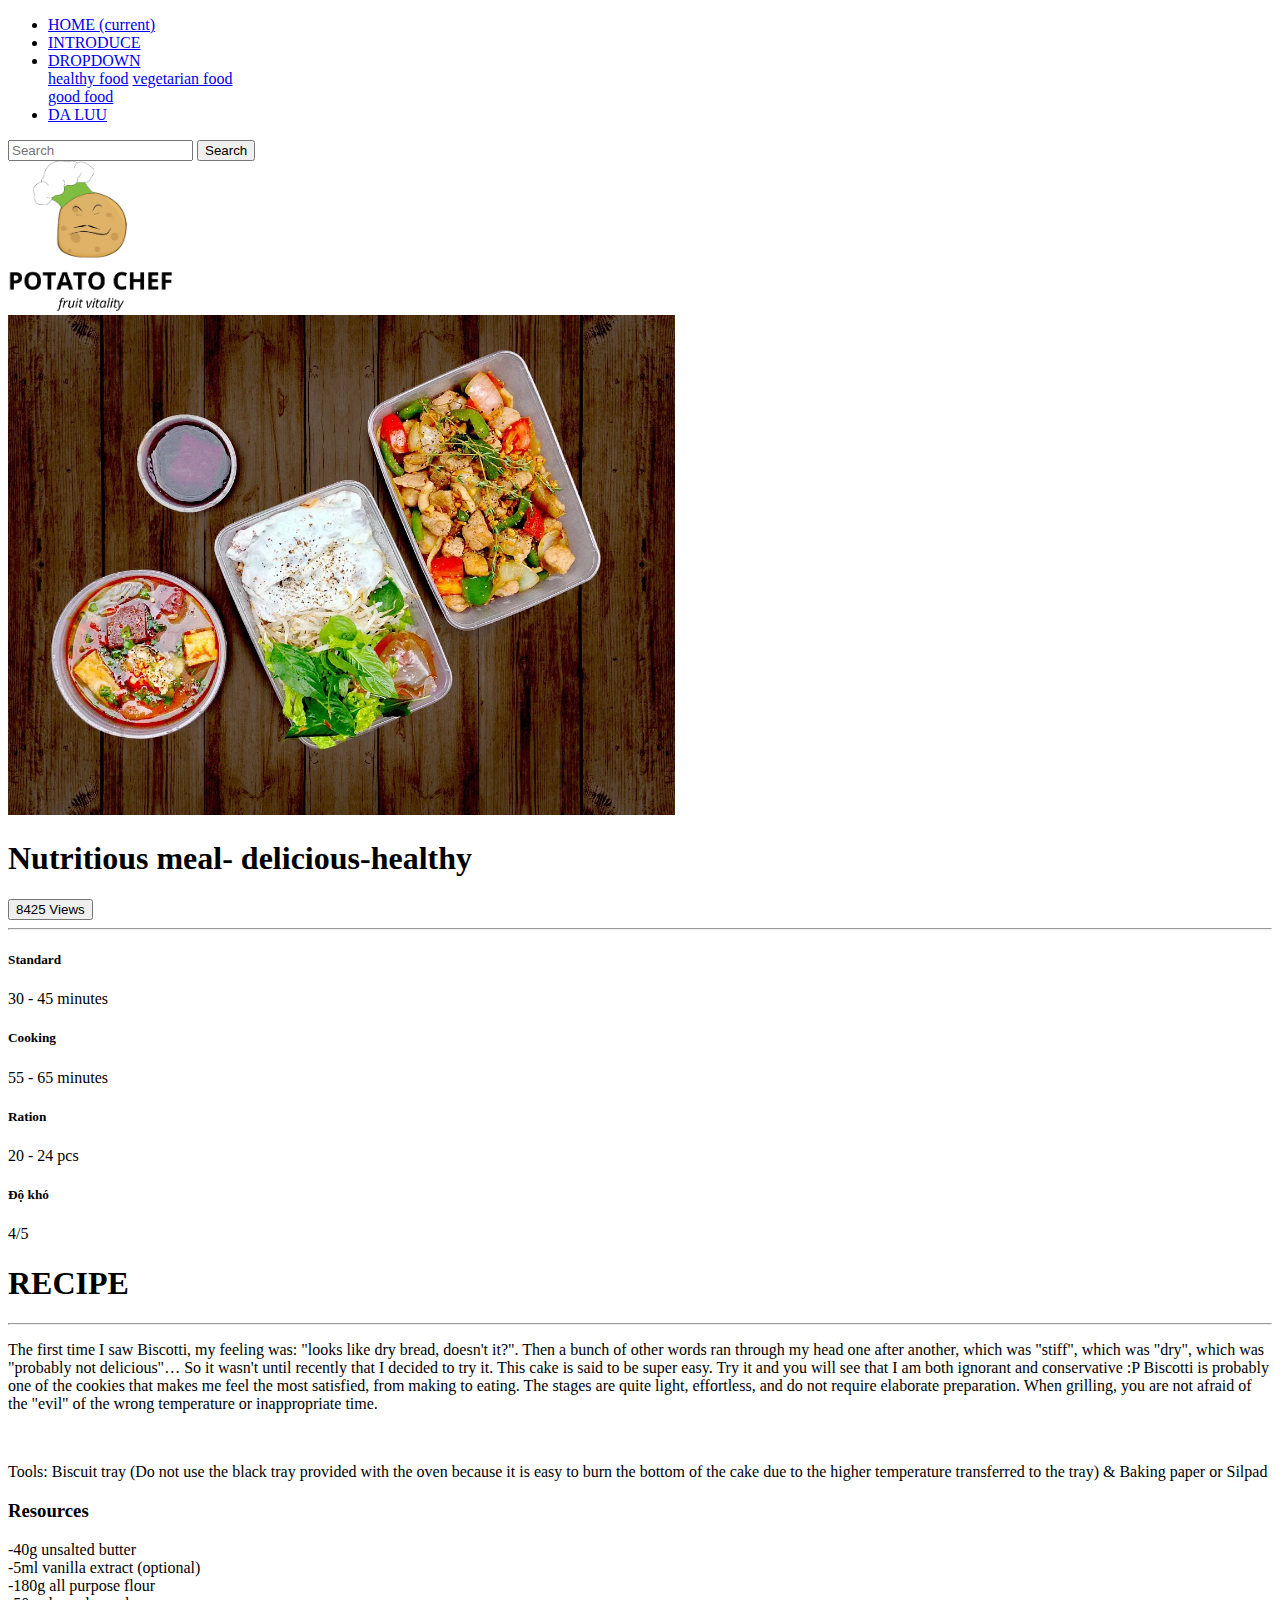
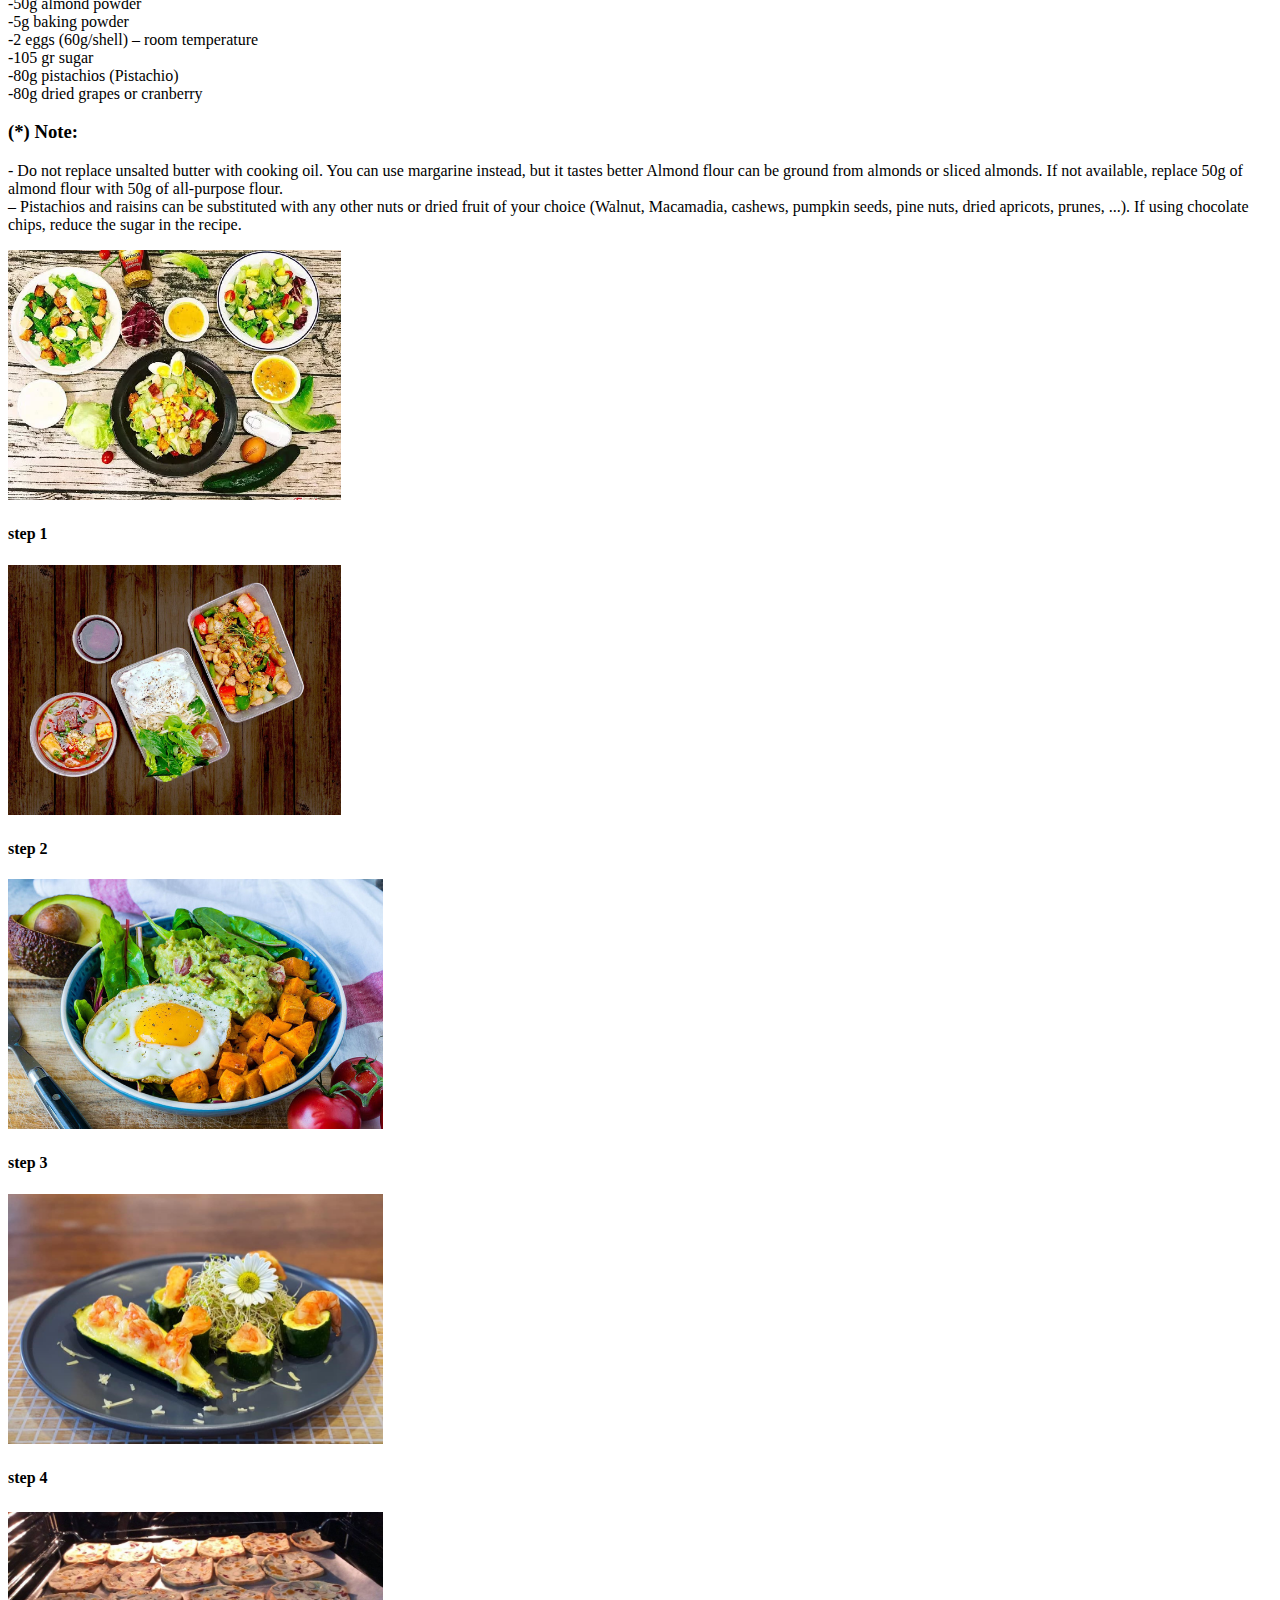
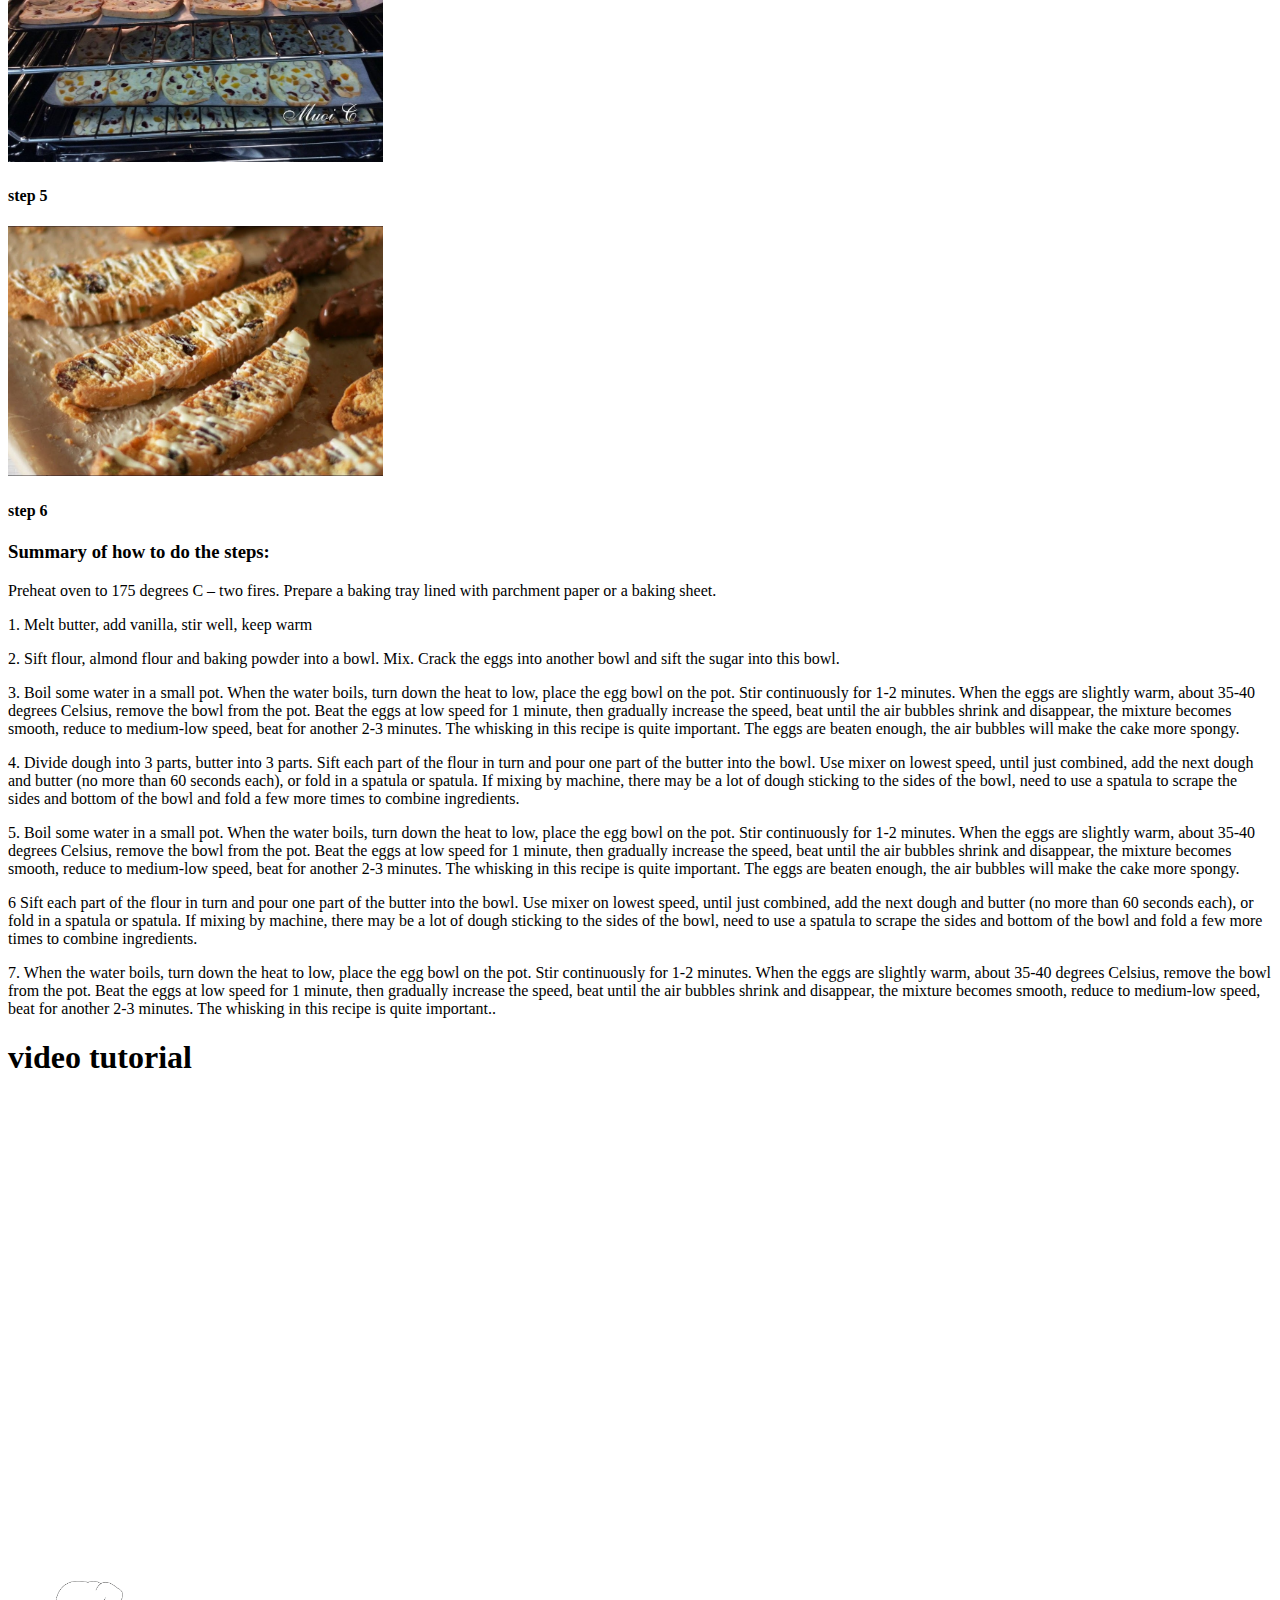
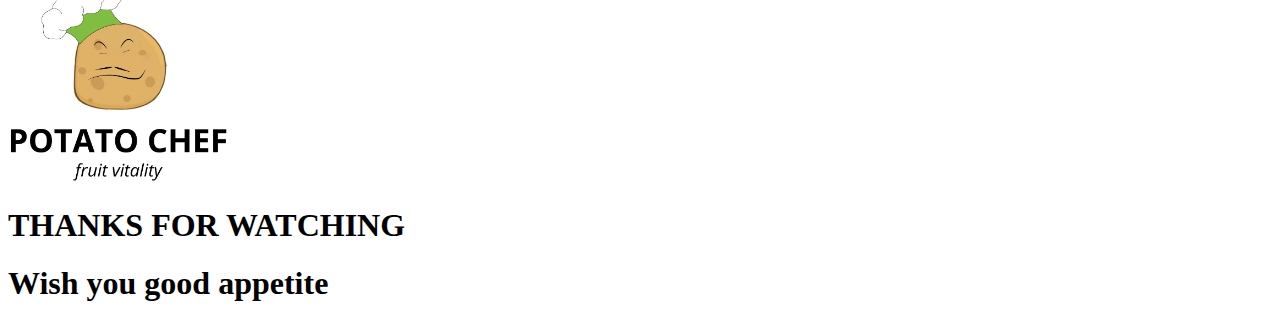
<file: congthuc2.html>
<!doctype html>
<html>
<head>
<meta charset="utf-8">
<title>Untitled Document</title>
	<link rel="stylesheet" href="https://cdn.jsdelivr.net/npm/bootstrap@4.6.1/dist/css/bootstrap.min.css" integrity="sha384-zCbKRCUGaJDkqS1kPbPd7TveP5iyJE0EjAuZQTgFLD2ylzuqKfdKlfG/eSrtxUkn" crossorigin="anonymous">
</head>
	<body>
<nav class="navbar navbar-expand-lg navbar-light p-4 bg-success">
  <div class="collapse navbar-collapse" id="navbarSupportedContent">
    <ul class="navbar-nav mr-auto ">
      <li class="nav-item active">
        <a class="nav-link text-warning" href="index.html">HOME <span class="sr-only">(current)</span></a>
      </li>
      <li class="nav-item">
        <a class="nav-link text-warning" href="gioithieu.html"> INTRODUCE</a>
      </li>
      <li class="nav-item dropdown">
        <a class="nav-link dropdown-toggle text-warning" href="#" id="navbarDropdown" role="button" data-toggle="dropdown" aria-expanded="false">
          DROPDOWN
        </a>
        <div class="dropdown-menu" aria-labelledby="navbarDropdown">
          <a class="dropdown-item" href="congthuc2.html">healthy food</a>
          <a class="dropdown-item" href="#">vegetarian food</a>
          <div class="dropdown-divider"></div>
          <a class="dropdown-item" href="#">good food</a>
        </div>
      </li>
      <li class="nav-item">
        <a class="nav-link disabled text-warning" href="coongthuc.html">DA LUU</a>
      </li>
    </ul>
	  
    <form class="form-inline my-2 my-lg-0">
      <input class="form-control mr-sm-2" type="search" placeholder="Search" aria-label="Search">
      <button class="btn btn-outline my-2 my-sm-0 bg-warning" type="submit">Search</button>
    </form>
  </div>
</nav>
		<div class="text-center p-5">
			<img height="150px"  src="logo.png" class="rounded" alt="C:\Users\Uyen Nguyen\bai555\">
		</div>
		<div class="text-center p-5">
  <img height="500px" src="xanh3-15542619816001403234919.webp" class="rounded" alt="C:\Users\Uyen Nguyen\bai555\">
			</div>
		<div class="container mt-4">
			<h1>Nutritious meal- delicious-healthy</h1>
			<button type="button" class="btn border-success text-success" data-placement="top" title="Views">8425 Views</button>
			<hr>
			<div class="row">
				<div class="col-3" >
						<h5>Standard</h5>
					    <li class="text-danger">30 - 45 minutes</li>
			</div>
				<div class="col-3" >
						<h5>Cooking</h5>
					    <li class="text-danger">55 - 65 minutes</li>
			</div>
				<div class="col-3" >
				<h5>Ration</h5>
					    <li class="text-danger">20 - 24 pcs</li>
			</div>
				<div class="col-3" >
						<h5>Độ khó</h5>
					    <li class="text-danger">4/5</li>
			</div>
				<h1 class="mt-5">RECIPE</h1>
				<hr>
				<p>The first time I saw Biscotti, my feeling was: "looks like dry bread, doesn't it?". Then a bunch of other words ran through my head one after another, which was "stiff", which was "dry", which was "probably not delicious"… So it wasn't until recently that I decided to try it. This cake is said to be super easy. Try it and you will see that I am both ignorant and conservative :P Biscotti is probably one of the cookies that makes me feel the most satisfied, from making to eating. The stages are quite light, effortless, and do not require elaborate preparation. When grilling, you are not afraid of the "evil" of the wrong temperature or inappropriate time.</p><br>
				<p>Tools: Biscuit tray (Do not use the black tray provided with the oven because it is easy to burn the bottom of the cake due to the higher temperature transferred to the tray) & Baking paper or Silpad</p>
				<div>
				<h3>Resources</h3>
					<p class="m-4">-40g unsalted butter<br>
-5ml vanilla extract (optional)<br>
-180g all purpose flour<br>
-50g almond powder<br>
-5g baking powder<br>
-2 eggs (60g/shell) – room temperature <br>
-105 gr sugar<br>
-80g pistachios (Pistachio)<br>
-80g dried grapes or cranberry</p>
					<h3>(*) Note:</h3>

<p class="text-secondary">- Do not replace unsalted butter with cooking oil. You can use margarine instead, but it tastes better

Almond flour can be ground from almonds or sliced ​​almonds. If not available, replace 50g of almond flour with 50g of all-purpose flour.<br>

– Pistachios and raisins can be substituted with any other nuts or dried fruit of your choice (Walnut, Macamadia, cashews, pumpkin seeds, pine nuts, dried apricots, prunes, ...). If using chocolate chips, reduce the sugar in the recipe.</p>
					<div class="row text-center my-5">
				<div class="col-4">
					<img height="250px" src="5fb2313c9e105_b_p_bun_healthy_fresh.webp" alt="C:\Users\Uyen Nguyen\bai555\">
					<h4 class="py-3">step 1</h4>
			</div>
						<div class="col-4">
					<img height="250px" src="xanh3-15542619816001403234919.webp" alt="C:\Users\Uyen Nguyen\bai555\">
					<h4>step 2</h4>
			</div>
						<div class="col-4 " >
					<img height="250px" src="andd.jpg" alt="C:\Users\Uyen Nguyen\bai555\">
					<h4>step 3</h4>
			</div>
				</div>
							<div class="row text-lg-center">
				<div class="col-4">
					<img height="250px" src="61.jpg" alt="C:\Users\Uyen Nguyen\bai555\">
					<h4 class="py-3">step 4</h4>
					<h6 class="text-black-50"></h6>
			</div>
						<div class="col-4">
					<img height="250px" src="cach-lam-banh-biscotti-3-1024x765.jpg" alt="C:\Users\Uyen Nguyen\bai555\">
					<h4>step 5</h4>
			</div>
						<div class="col-4 " >
					<img height="250px" src="maxresdefault.jpg" alt="C:\Users\Uyen Nguyen\bai555\">
					<h4>step 6</h4>
			</div>
				</div>
					<h3 class="mt-4">Summary of how to do the steps:</h3>
<p >
Preheat oven to 175 degrees C – two fires. Prepare a baking tray lined with parchment paper or a baking sheet.</p>

<p >1. Melt butter, add vanilla, stir well, keep warm</p>

<p >2. Sift flour, almond flour and baking powder into a bowl. Mix. Crack the eggs into another bowl and sift the sugar into this bowl.</p>

<p >3. Boil some water in a small pot. When the water boils, turn down the heat to low, place the egg bowl on the pot. Stir continuously for 1-2 minutes. When the eggs are slightly warm, about 35-40 degrees Celsius, remove the bowl from the pot. Beat the eggs at low speed for 1 minute, then gradually increase the speed, beat until the air bubbles shrink and disappear, the mixture becomes smooth, reduce to medium-low speed, beat for another 2-3 minutes. The whisking in this recipe is quite important. The eggs are beaten enough, the air bubbles will make the cake more spongy.</p>

<p>4. Divide dough into 3 parts, butter into 3 parts. Sift each part of the flour in turn and pour one part of the butter into the bowl. Use mixer on lowest speed, until just combined, add the next dough and butter (no more than 60 seconds each), or fold in a spatula or spatula. If mixing by machine, there may be a lot of dough sticking to the sides of the bowl, need to use a spatula to scrape the sides and bottom of the bowl and fold a few more times to combine ingredients.
	</p>
	<p >5. Boil some water in a small pot. When the water boils, turn down the heat to low, place the egg bowl on the pot. Stir continuously for 1-2 minutes. When the eggs are slightly warm, about 35-40 degrees Celsius, remove the bowl from the pot. Beat the eggs at low speed for 1 minute, then gradually increase the speed, beat until the air bubbles shrink and disappear, the mixture becomes smooth, reduce to medium-low speed, beat for another 2-3 minutes. The whisking in this recipe is quite important. The eggs are beaten enough, the air bubbles will make the cake more spongy.</p>

<p>6 Sift each part of the flour in turn and pour one part of the butter into the bowl. Use mixer on lowest speed, until just combined, add the next dough and butter (no more than 60 seconds each), or fold in a spatula or spatula. If mixing by machine, there may be a lot of dough sticking to the sides of the bowl, need to use a spatula to scrape the sides and bottom of the bowl and fold a few more times to combine ingredients.</p>
					<p >7. When the water boils, turn down the heat to low, place the egg bowl on the pot. Stir continuously for 1-2 minutes. When the eggs are slightly warm, about 35-40 degrees Celsius, remove the bowl from the pot. Beat the eggs at low speed for 1 minute, then gradually increase the speed, beat until the air bubbles shrink and disappear, the mixture becomes smooth, reduce to medium-low speed, beat for another 2-3 minutes. The whisking in this recipe is quite important..</p>
					</div>
						</div>
			</div>
			<div class="text-lg-center tt m-5" >
				<h1 class="my-4 text-success">video tutorial</h1>
				<iframe width="853" height="480" src="https://www.youtube.com/embed/P5TeViA7RCM" title="YouTube video player" frameborder="0" allow="accelerometer; autoplay; clipboard-write; encrypted-media; gyroscope; picture-in-picture" allowfullscreen></iframe>
				</div>
				<div class="text-center mt-5 bg-success" >
				 <div class="text-center p-5">
			<img height="200px"  src="logo.png" class="rounded" alt="C:\Users\Uyen Nguyen\bai555\">
		</div>
				<h1 class="pb-4 display-4 font-weight-bold"> THANKS FOR WATCHING</h1>
					<h1 class="pb-5 font-weight-light">Wish you good appetite</h1>
				</div>
</body>
</html>
</file>
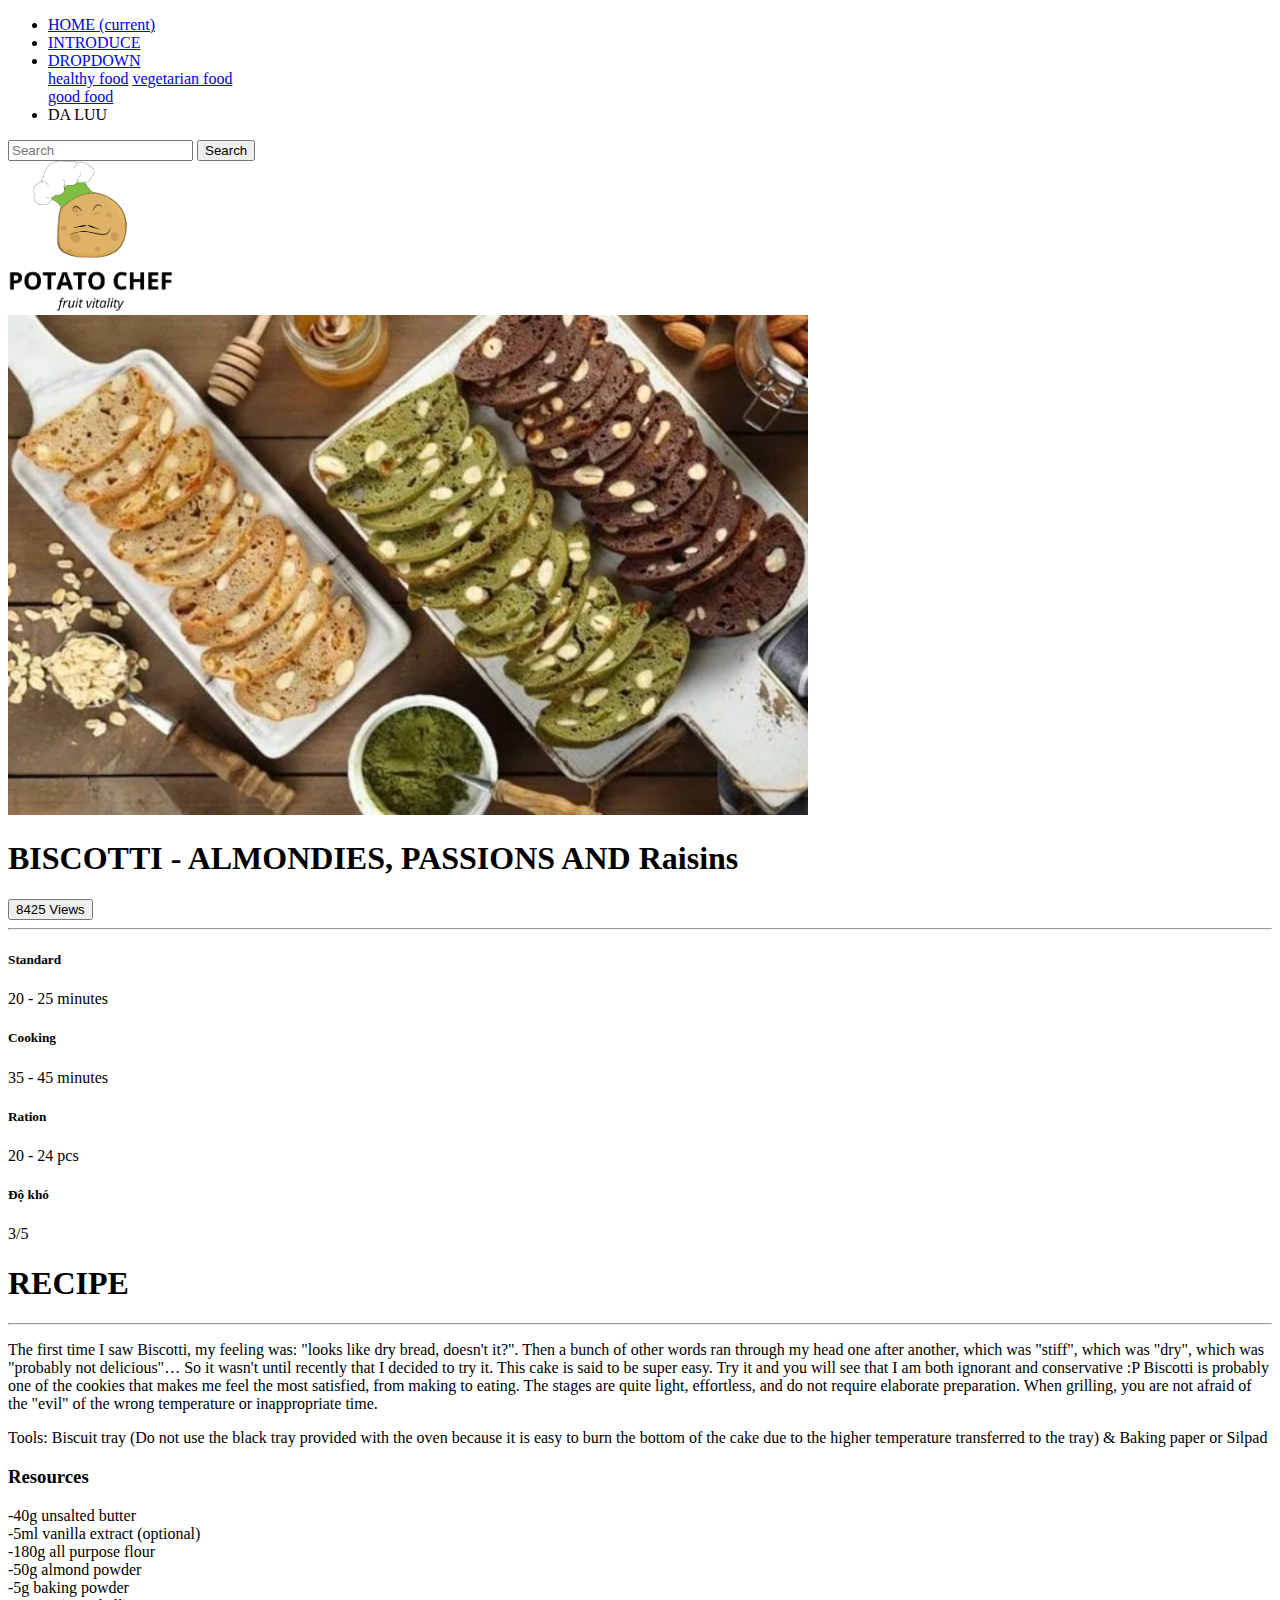
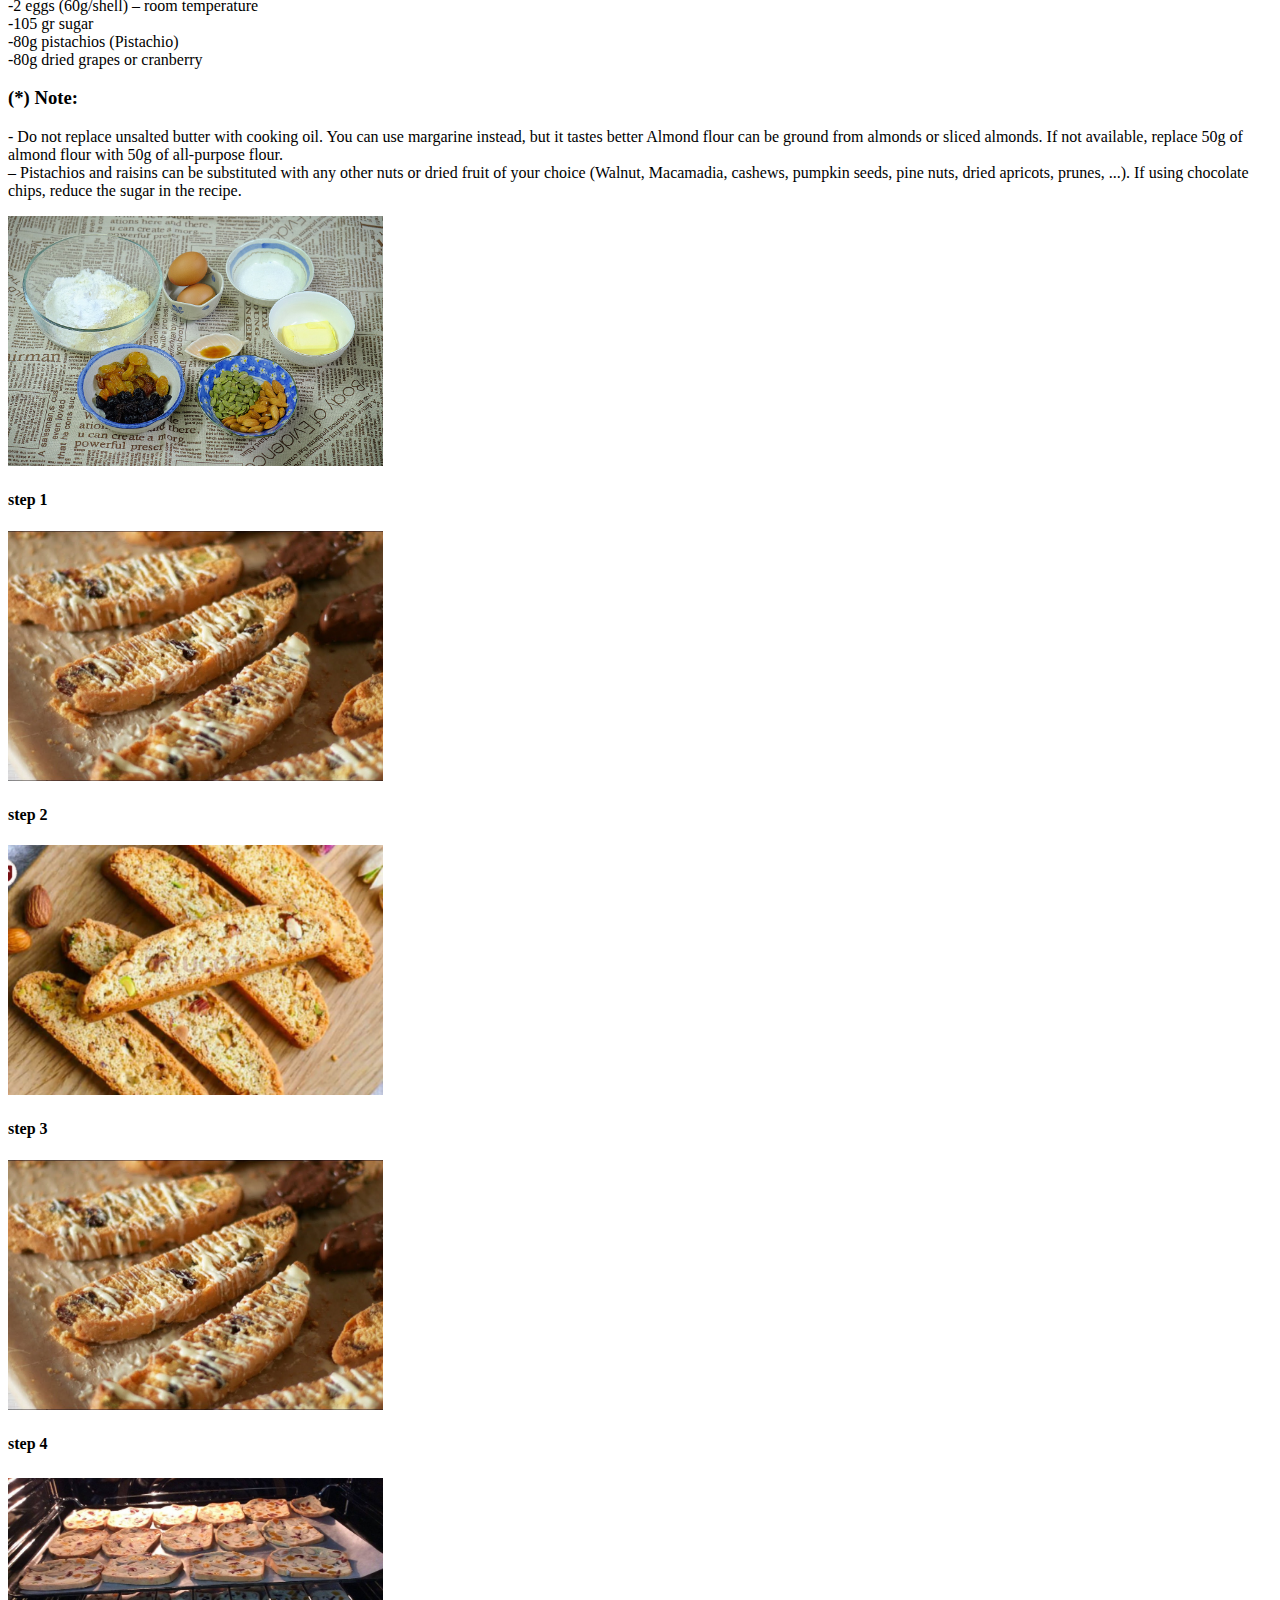
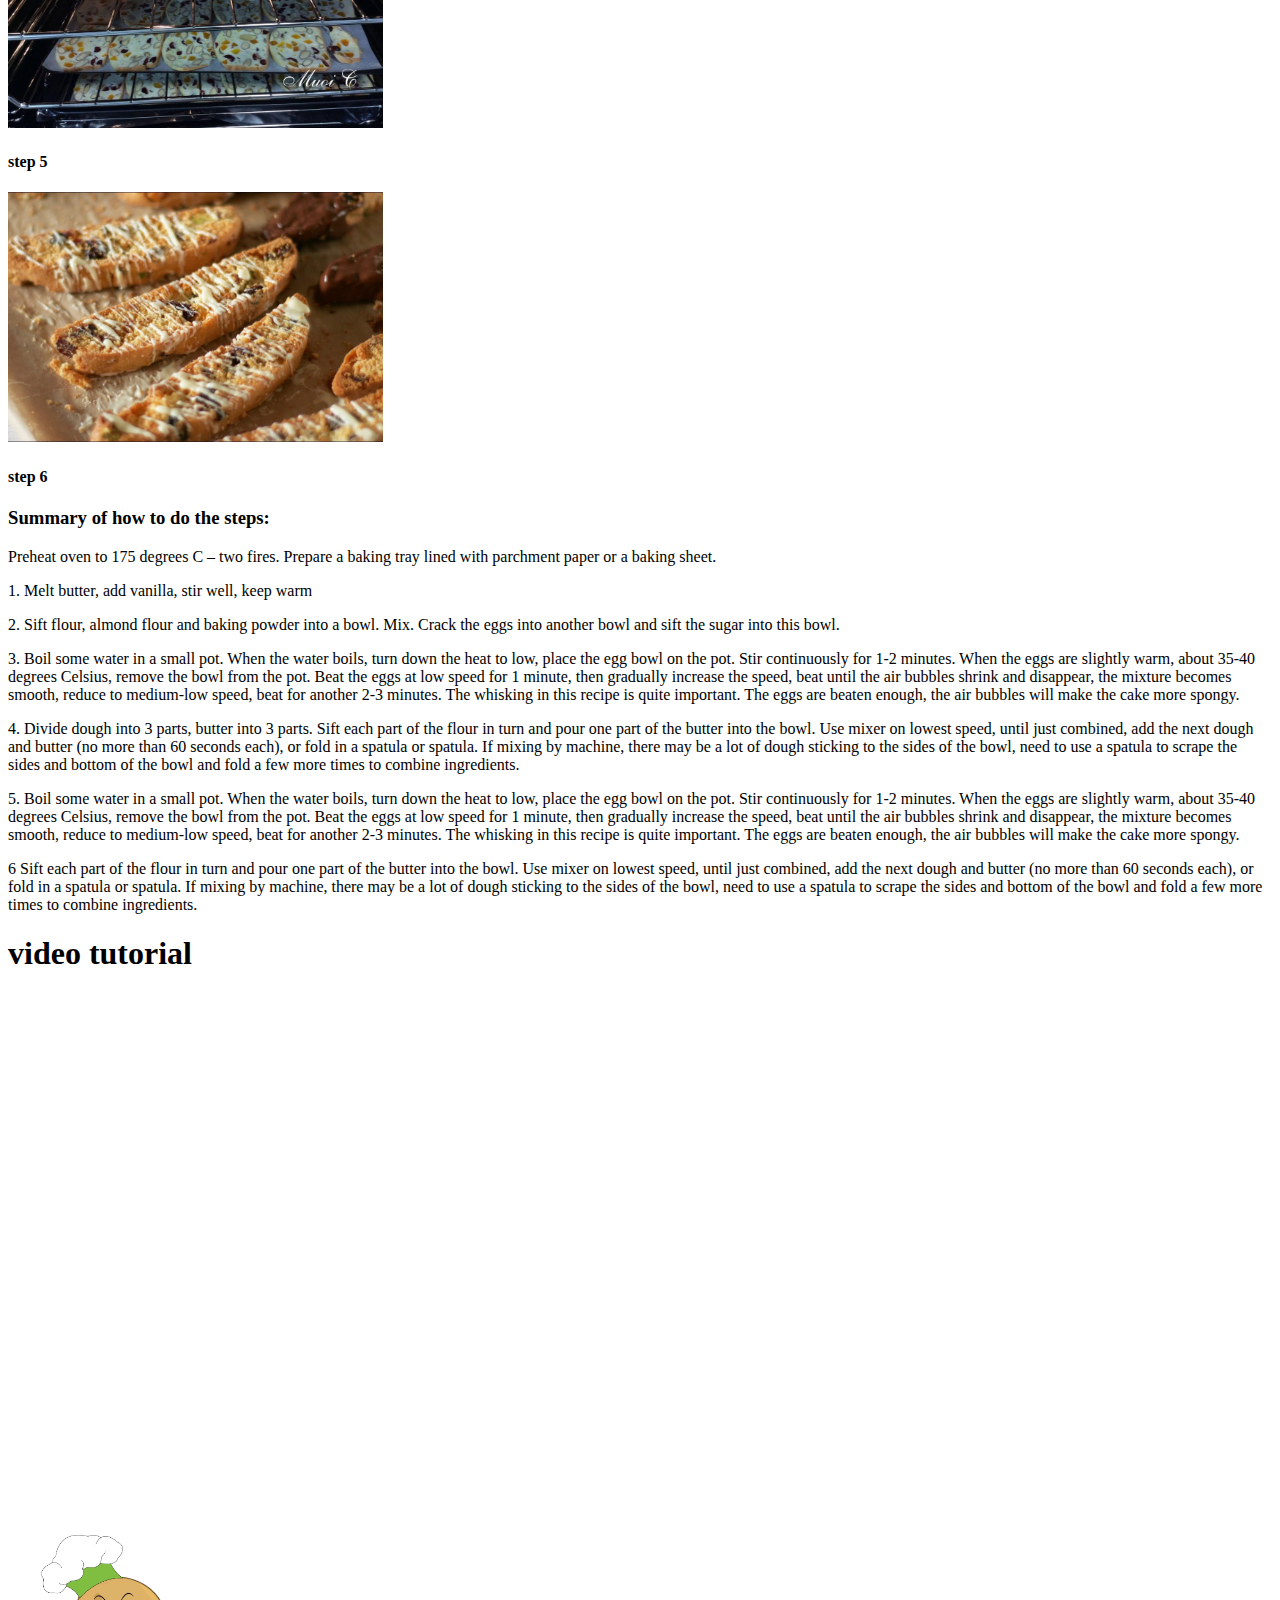
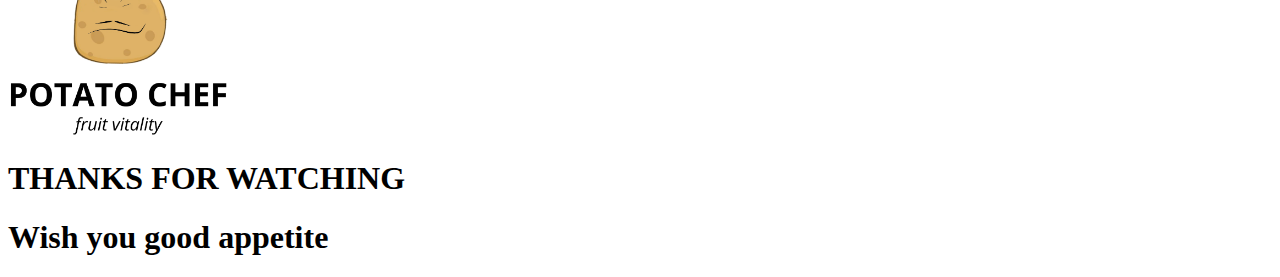
<file: coongthuc.html>
<!doctype html>
<html>
<head>
<meta charset="utf-8">
<title>Untitled Document</title>
	<link type="text/css" rel="stylesheet" href="congthuc.css">
	<link rel="stylesheet" href="https://cdn.jsdelivr.net/npm/bootstrap@4.6.1/dist/css/bootstrap.min.css" integrity="sha384-zCbKRCUGaJDkqS1kPbPd7TveP5iyJE0EjAuZQTgFLD2ylzuqKfdKlfG/eSrtxUkn" crossorigin="anonymous">
</head>
	<body>
  <nav class="navbar navbar-expand-lg navbar-light p-4 bg-success">
  <div class="collapse navbar-collapse" id="navbarSupportedContent">
    <ul class="navbar-nav mr-auto ">
      <li class="nav-item active">
        <a class="nav-link text-warning" href="index.html">HOME <span class="sr-only">(current)</span></a>
      </li>
      <li class="nav-item">
        <a class="nav-link text-warning" href="gioithieu.html"> INTRODUCE</a>
      </li>
      <li class="nav-item dropdown">
        <a class="nav-link dropdown-toggle text-warning" href="#" id="navbarDropdown" role="button" data-toggle="dropdown" aria-expanded="false">
          DROPDOWN
        </a>
        <div class="dropdown-menu" aria-labelledby="navbarDropdown">
          <a class="dropdown-item" href="#">healthy food</a>
          <a class="dropdown-item" href="#">vegetarian food</a>
          <div class="dropdown-divider"></div>
          <a class="dropdown-item" href="#">good food</a>
        </div>
      </li>
      <li class="nav-item">
        <a class="nav-link disabled text-warning">DA LUU</a>
      </li>
    </ul>
	  
    <form class="form-inline my-2 my-lg-0">
      <input class="form-control mr-sm-2" type="search" placeholder="Search" aria-label="Search">
      <button class="btn btn-outline my-2 my-sm-0 bg-warning" type="submit">Search</button>
    </form>
  </div>
</nav>
		<div class="text-center p-5">
			<img height="150px"  src="logo.png" class="rounded" alt="C:\Users\Uyen Nguyen\bai555\">
		</div>
		<div class="text-center p-5">
  <img height="500px" src="biscotti_e90dd81eec894dda8de7a57af207d02b_grande.webp" class="rounded" alt="C:\Users\Uyen Nguyen\bai555\">
			</div>
		<div class="container mt-4">
			<h1>BISCOTTI - ALMONDIES, PASSIONS AND Raisins</h1>
			<button type="button" class="btn border-success text-success" data-placement="top" title="Views">8425 Views</button>
			<hr>
			<div class="row">
				<div class="col-3" >
						<h5>Standard</h5>
					    <li class="text-danger">20 - 25 minutes</li>
			</div>
				<div class="col-3" >
						<h5>Cooking</h5>
					    <li class="text-danger">35 - 45 minutes</li>
			</div>
				<div class="col-3" >
				<h5>Ration</h5>
					    <li class="text-danger">20 - 24 pcs</li>
			</div>
				<div class="col-3" >
						<h5>Độ khó</h5>
					    <li class="text-danger">3/5</li>
			</div>
				<h1 class="mt-5">RECIPE</h1>
				<hr>
				<p>The first time I saw Biscotti, my feeling was: "looks like dry bread, doesn't it?". Then a bunch of other words ran through my head one after another, which was "stiff", which was "dry", which was "probably not delicious"… So it wasn't until recently that I decided to try it. This cake is said to be super easy. Try it and you will see that I am both ignorant and conservative :P Biscotti is probably one of the cookies that makes me feel the most satisfied, from making to eating. The stages are quite light, effortless, and do not require elaborate preparation. When grilling, you are not afraid of the "evil" of the wrong temperature or inappropriate time.</p>
				<p>Tools: Biscuit tray (Do not use the black tray provided with the oven because it is easy to burn the bottom of the cake due to the higher temperature transferred to the tray) & Baking paper or Silpad</p>
				<div>
				<h3>Resources</h3>
					<p class="m-4">-40g unsalted butter<br>
-5ml vanilla extract (optional)<br>
-180g all purpose flour<br>
-50g almond powder<br>
-5g baking powder<br>
-2 eggs (60g/shell) – room temperature <br>
-105 gr sugar<br>
-80g pistachios (Pistachio)<br>
-80g dried grapes or cranberry</p>
					<h3>(*) Note:</h3>

<p class="text-secondary">- Do not replace unsalted butter with cooking oil. You can use margarine instead, but it tastes better

Almond flour can be ground from almonds or sliced ​​almonds. If not available, replace 50g of almond flour with 50g of all-purpose flour.<br>

– Pistachios and raisins can be substituted with any other nuts or dried fruit of your choice (Walnut, Macamadia, cashews, pumpkin seeds, pine nuts, dried apricots, prunes, ...). If using chocolate chips, reduce the sugar in the recipe.</p>
					<div class="row text-center ">
				<div class="col-4">
					<img height="250px" src="Biscotti-1-6606-1596706141.jpg" alt="C:\Users\Uyen Nguyen\bai555\">
					<h4 class="py-3">step 1</h4>
			</div>
						<div class="col-4">
					<img height="250px" src="maxresdefault.jpg" alt="C:\Users\Uyen Nguyen\bai555\">
					<h4>step 2</h4>
			</div>
						<div class="col-4 " >
					<img height="250px" src="Untitled.jpg" alt="C:\Users\Uyen Nguyen\bai555\">
					<h4>step 3</h4>
			</div>
				</div>
							<div class="row text-lg-center">
				<div class="col-4">
					<img height="250px" src="maxresdefault.jpg" alt="C:\Users\Uyen Nguyen\bai555\">
					<h4 class="py-3">step 4</h4>
					<h6 class="text-black-50"></h6>
			</div>
						<div class="col-4">
					<img height="250px" src="cach-lam-banh-biscotti-3-1024x765.jpg" alt="C:\Users\Uyen Nguyen\bai555\">
					<h4>step 5</h4>
			</div>
						<div class="col-4 " >
					<img height="250px" src="maxresdefault.jpg" alt="C:\Users\Uyen Nguyen\bai555\">
					<h4>step 6</h4>
			</div>
				</div>
					<h3 class="mt-4">Summary of how to do the steps:</h3>
<p >
Preheat oven to 175 degrees C – two fires. Prepare a baking tray lined with parchment paper or a baking sheet.</p>

<p >1. Melt butter, add vanilla, stir well, keep warm</p>

<p >2. Sift flour, almond flour and baking powder into a bowl. Mix. Crack the eggs into another bowl and sift the sugar into this bowl.</p>

<p >3. Boil some water in a small pot. When the water boils, turn down the heat to low, place the egg bowl on the pot. Stir continuously for 1-2 minutes. When the eggs are slightly warm, about 35-40 degrees Celsius, remove the bowl from the pot. Beat the eggs at low speed for 1 minute, then gradually increase the speed, beat until the air bubbles shrink and disappear, the mixture becomes smooth, reduce to medium-low speed, beat for another 2-3 minutes. The whisking in this recipe is quite important. The eggs are beaten enough, the air bubbles will make the cake more spongy.</p>

<p>4. Divide dough into 3 parts, butter into 3 parts. Sift each part of the flour in turn and pour one part of the butter into the bowl. Use mixer on lowest speed, until just combined, add the next dough and butter (no more than 60 seconds each), or fold in a spatula or spatula. If mixing by machine, there may be a lot of dough sticking to the sides of the bowl, need to use a spatula to scrape the sides and bottom of the bowl and fold a few more times to combine ingredients.
	</p>
	<p >5. Boil some water in a small pot. When the water boils, turn down the heat to low, place the egg bowl on the pot. Stir continuously for 1-2 minutes. When the eggs are slightly warm, about 35-40 degrees Celsius, remove the bowl from the pot. Beat the eggs at low speed for 1 minute, then gradually increase the speed, beat until the air bubbles shrink and disappear, the mixture becomes smooth, reduce to medium-low speed, beat for another 2-3 minutes. The whisking in this recipe is quite important. The eggs are beaten enough, the air bubbles will make the cake more spongy.</p>

<p>6 Sift each part of the flour in turn and pour one part of the butter into the bowl. Use mixer on lowest speed, until just combined, add the next dough and butter (no more than 60 seconds each), or fold in a spatula or spatula. If mixing by machine, there may be a lot of dough sticking to the sides of the bowl, need to use a spatula to scrape the sides and bottom of the bowl and fold a few more times to combine ingredients.</p>				
					</div>
						</div>
			</div>
			<div class="text-lg-center tt m-5" >
				<h1 class="my-4 text-success">video tutorial</h1>
				<iframe height="450px" width="60%" src="https://www.youtube.com/embed/zFRIsAu-tJs" title="YouTube video player" frameborder="0" allow="accelerometer; autoplay; clipboard-write; encrypted-media; gyroscope; picture-in-picture" allowfullscreen></iframe>
				</div>
			<div class="text-center pt-5 bg-success" >
				 <div class="text-center p-5">
			<img height="200px"  src="logo.png" class="rounded" alt="C:\Users\Uyen Nguyen\bai555\">
		</div>
					 <h1 class="p-4 display-4 font-weight-bold"> THANKS FOR WATCHING</h1>
				<h1 class="pb-5 font-weight-light">Wish you good appetite</h1>
				</div>
		
</body>
</html>
</file>
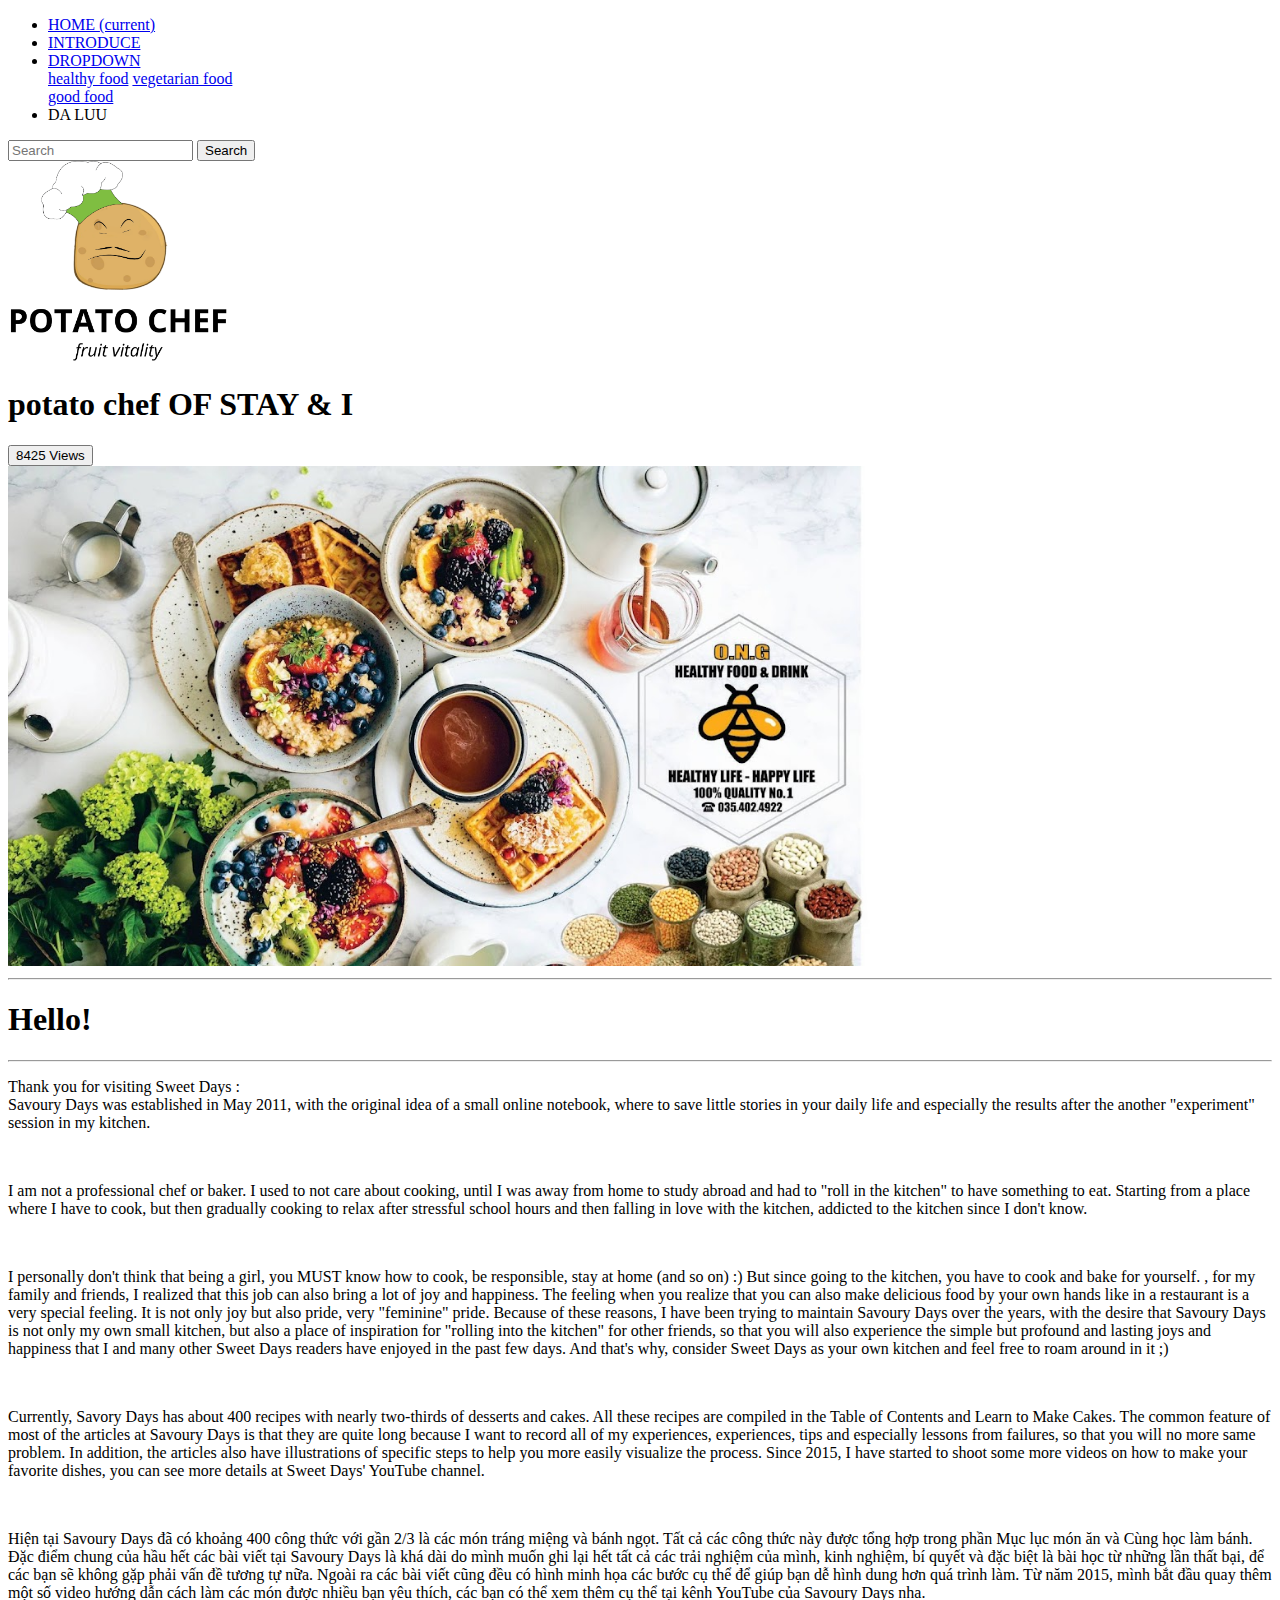
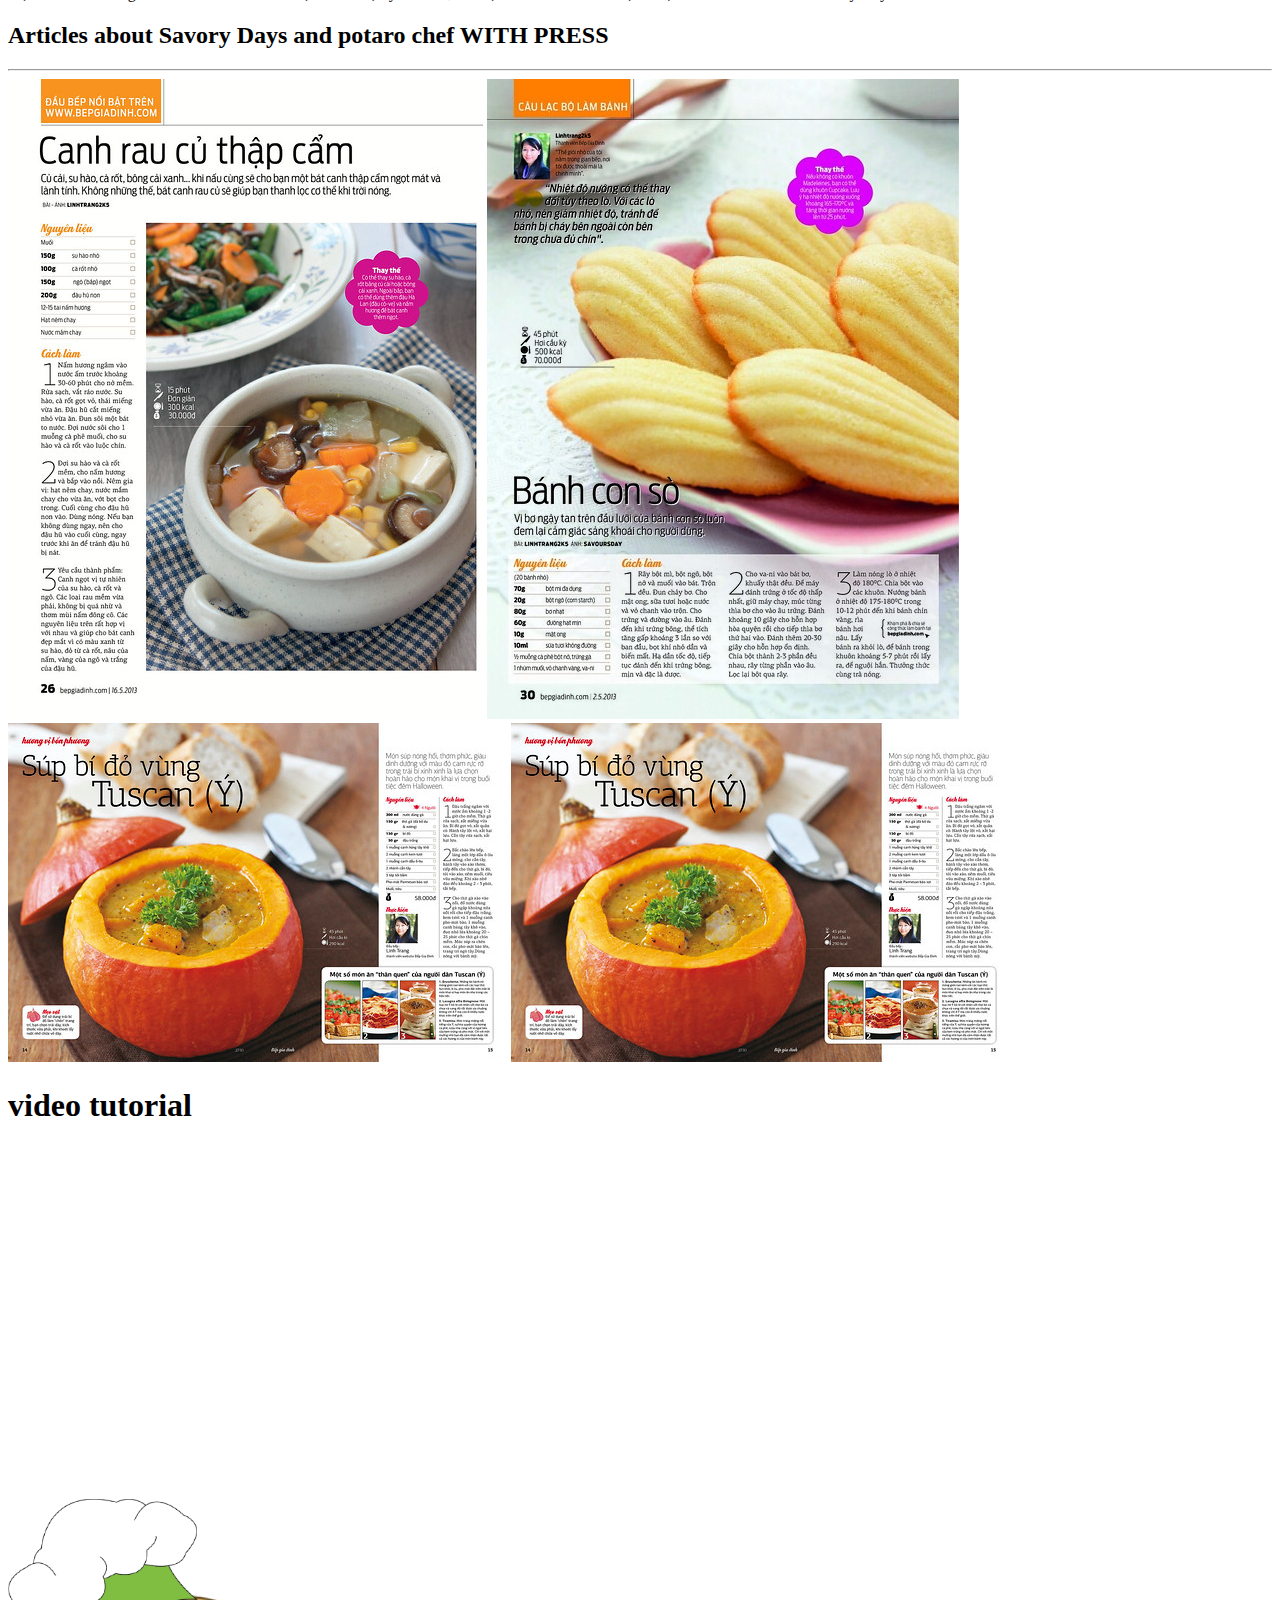
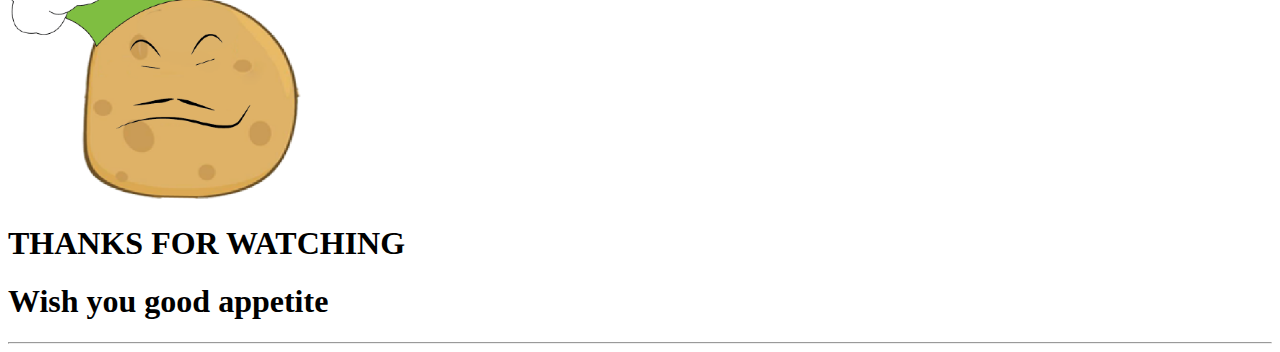
<file: gioithieu.html>
<!doctype html>
<html>
<head>
<meta charset="utf-8">
<title>Untitled Document</title>
<link rel="stylesheet" href="https://cdn.jsdelivr.net/npm/bootstrap@4.6.1/dist/css/bootstrap.min.css" integrity="sha384-zCbKRCUGaJDkqS1kPbPd7TveP5iyJE0EjAuZQTgFLD2ylzuqKfdKlfG/eSrtxUkn" crossorigin="anonymous">
</head>
	<body>
  <nav class="navbar navbar-expand-lg navbar-light p-4 bg-success">
  <div class="collapse navbar-collapse" id="navbarSupportedContent">
    <ul class="navbar-nav mr-auto ">
      <li class="nav-item active">
        <a class="nav-link text-warning" href="index.html">HOME <span class="sr-only">(current)</span></a>
      </li>
      <li class="nav-item">
        <a class="nav-link text-warning" href="gioithieu.html"> INTRODUCE</a>
      </li>
      <li class="nav-item dropdown">
        <a class="nav-link dropdown-toggle text-warning" href="#" id="navbarDropdown" role="button" data-toggle="dropdown" aria-expanded="false">
          DROPDOWN
        </a>
         <div class="dropdown-menu" aria-labelledby="navbarDropdown">
          <a class="dropdown-item" href="congthuc2.html">healthy food</a>
          <a class="dropdown-item" href="congthuc2.html">vegetarian food</a>
          <div class="dropdown-divider"></div>
          <a class="dropdown-item" href="congthuc2.html">good food</a>
        </div>
      </li>
      <li class="nav-item">
        <a class="nav-link disabled text-warning">DA LUU</a>
      </li>
    </ul>
    <form class="form-inline my-2 my-lg-0">
      <input class="form-control mr-sm-2" type="search" placeholder="Search" aria-label="Search">
      <button class="btn btn-outline my-2 my-sm-0 bg-warning" type="submit">Search</button>
    </form>
  </div>
</nav>     <div class="text-center p-5">
			<img height="200px"  src="logo.png" class="rounded" alt="C:\Users\Uyen Nguyen\bai555\">
		</div>
		<div class="container mt-4">
			<h1>potato chef OF STAY & I</h1>
			<button type="button" class="btn border-success text-success" data-placement="top" title="Views">8425 Views</button>
					<div class="text-center py-5">
  <img  height="500px" src="2021-09-02.jpg" class="rounded" alt="C:\Users\Uyen Nguyen\bai555\">
			</div>
			<hr>
				<h1 class="mt-5">Hello!</h1>
				<hr>
				<p>

Thank you for visiting Sweet Days :<br>

Savoury Days was established in May 2011, with the original idea of ​​​​a small online notebook, where to save little stories in your daily life and especially the results after the another "experiment" session in my kitchen.</p><br>

<p>I am not a professional chef or baker. I used to not care about cooking, until I was away from home to study abroad and had to "roll in the kitchen" to have something to eat. Starting from a place where I have to cook, but then gradually cooking to relax after stressful school hours and then falling in love with the kitchen, addicted to the kitchen since I don't know.</p><br>

<p>I personally don't think that being a girl, you MUST know how to cook, be responsible, stay at home (and so on) :) But since going to the kitchen, you have to cook and bake for yourself. , for my family and friends, I realized that this job can also bring a lot of joy and happiness. The feeling when you realize that you can also make delicious food by your own hands like in a restaurant is a very special feeling. It is not only joy but also pride, very "feminine" pride.
Because of these reasons, I have been trying to maintain Savoury Days over the years, with the desire that Savoury Days is not only my own small kitchen, but also a place of inspiration for "rolling into the kitchen" for other friends, so that you will also experience the simple but profound and lasting joys and happiness that I and many other Sweet Days readers have enjoyed in the past few days. And that's why, consider Sweet Days as your own kitchen and feel free to roam around in it ;)</p><br>

<p>Currently, Savory Days has about 400 recipes with nearly two-thirds of desserts and cakes. All these recipes are compiled in the Table of Contents and Learn to Make Cakes. The common feature of most of the articles at Savoury Days is that they are quite long because I want to record all of my experiences, experiences, tips and especially lessons from failures, so that you will no more same problem. In addition, the articles also have illustrations of specific steps to help you more easily visualize the process. Since 2015, I have started to shoot some more videos on how to make your favorite dishes, you can see more details at Sweet Days' YouTube channel.</p><br>

<p>Hiện tại Savoury Days đã có khoảng 400 công thức với gần 2/3 là các món tráng miệng và bánh ngọt. Tất cả các công thức này được tổng hợp trong phần Mục lục món ăn và Cùng học làm bánh. Đặc điểm chung của hầu hết các bài viết tại Savoury Days là khá dài do mình muốn ghi lại hết tất cả các trải nghiệm của mình, kinh nghiệm, bí quyết và đặc biệt là bài học từ những lần thất bại, để các bạn sẽ không gặp phải vấn đề tương tự nữa. Ngoài ra các bài viết cũng đều có hình minh họa các bước cụ thể để giúp bạn dễ hình dung hơn quá trình làm. Từ năm 2015, mình bắt đầu quay thêm một số video hướng dẫn cách làm các món được nhiều bạn yêu thích, các bạn có thể xem thêm cụ thể tại kênh YouTube của Savoury Days nha.</p>
				</div>
		<div class="container my-5 py-5">
							<h2 class="text-success">
Articles about Savory Days and potaro chef WITH PRESS</h2>
			<hr>
			<div class="my-5">
				<img class="p-3" src="9452138367_784f0a0c3a_z.jpg"  alt="C:\Users\Uyen Nguyen\bai555\">
				<img src="9454923510_7c47e932c7_z.jpg" class="p-3" alt="C:\Users\Uyen Nguyen\bai555\">
				<img src="6309139376_d0aae7f3d0.jpg" class="p-3 mt-3" alt="C:\Users\Uyen Nguyen\bai555\">
				<img src="6309139376_d0aae7f3d0.jpg" class="p-3 mt-3" alt="C:\Users\Uyen Nguyen\bai555\">
			</div>
		</div>
			<div class="text-lg-center tt my-5 py-5" >
				<h1 class="my-4 text-success">video tutorial</h1>
				<iframe height="350px" width="60%" src="https://www.youtube.com/embed/zFRIsAu-tJs" title="YouTube video player" frameborder="0" allow="accelerometer; autoplay; clipboard-write; encrypted-media; gyroscope; picture-in-picture" allowfullscreen></iframe>
				</div>
			<div class=" pt-5 text-lg-center bg-success" >
		         <img height="300px" src="logo o.png" alt="C:\Users\Uyen Nguyen\bai555\">
					 <h1 class="p-4 display-4 font-weight-bold"> THANKS FOR WATCHING</h1>
				<h1 class="pb-5 font-weight-light">Wish you good appetite</h1>
				<hr>
				</div>
</body>
</html>
</file>
<file: bai555.css>
@charset "utf-8";
/* CSS Document */
.carousel-inner{
	width:65%;
	color:aliceblue;
	margin-bottom: 200px
}
body{
	background-image: url("NEN.png");
	background-size: contain;
	background-repeat:no-repeat
}
.trangc{
	background-image: url("NEN.png");
	height:600px;
	background-size:cover;
	padding-top: 50px;
}
.navbar-brand{
	color:aliceblue;
	
}
.nav.nav-pills{
	margin:0 auto
}
#carouselExampleIndicators{
	padding:0px 100px
}
.col-md-5 img{
	height:60px;
	margin:15px
}
.nav.nav-pills{
	background-color: success
}
</file>
<file: congthuc.css>
@charset "utf-8";
/* CSS Document */

.carousel-inner{
	height:700px;
	width:70%;
	color:aliceblue
}
.navbar-brand{
	color:aliceblue
}
.nav.nav-pills{
	margin:0 auto
}
.text-lg-center.tt{
	height:600px;
}
</file>
